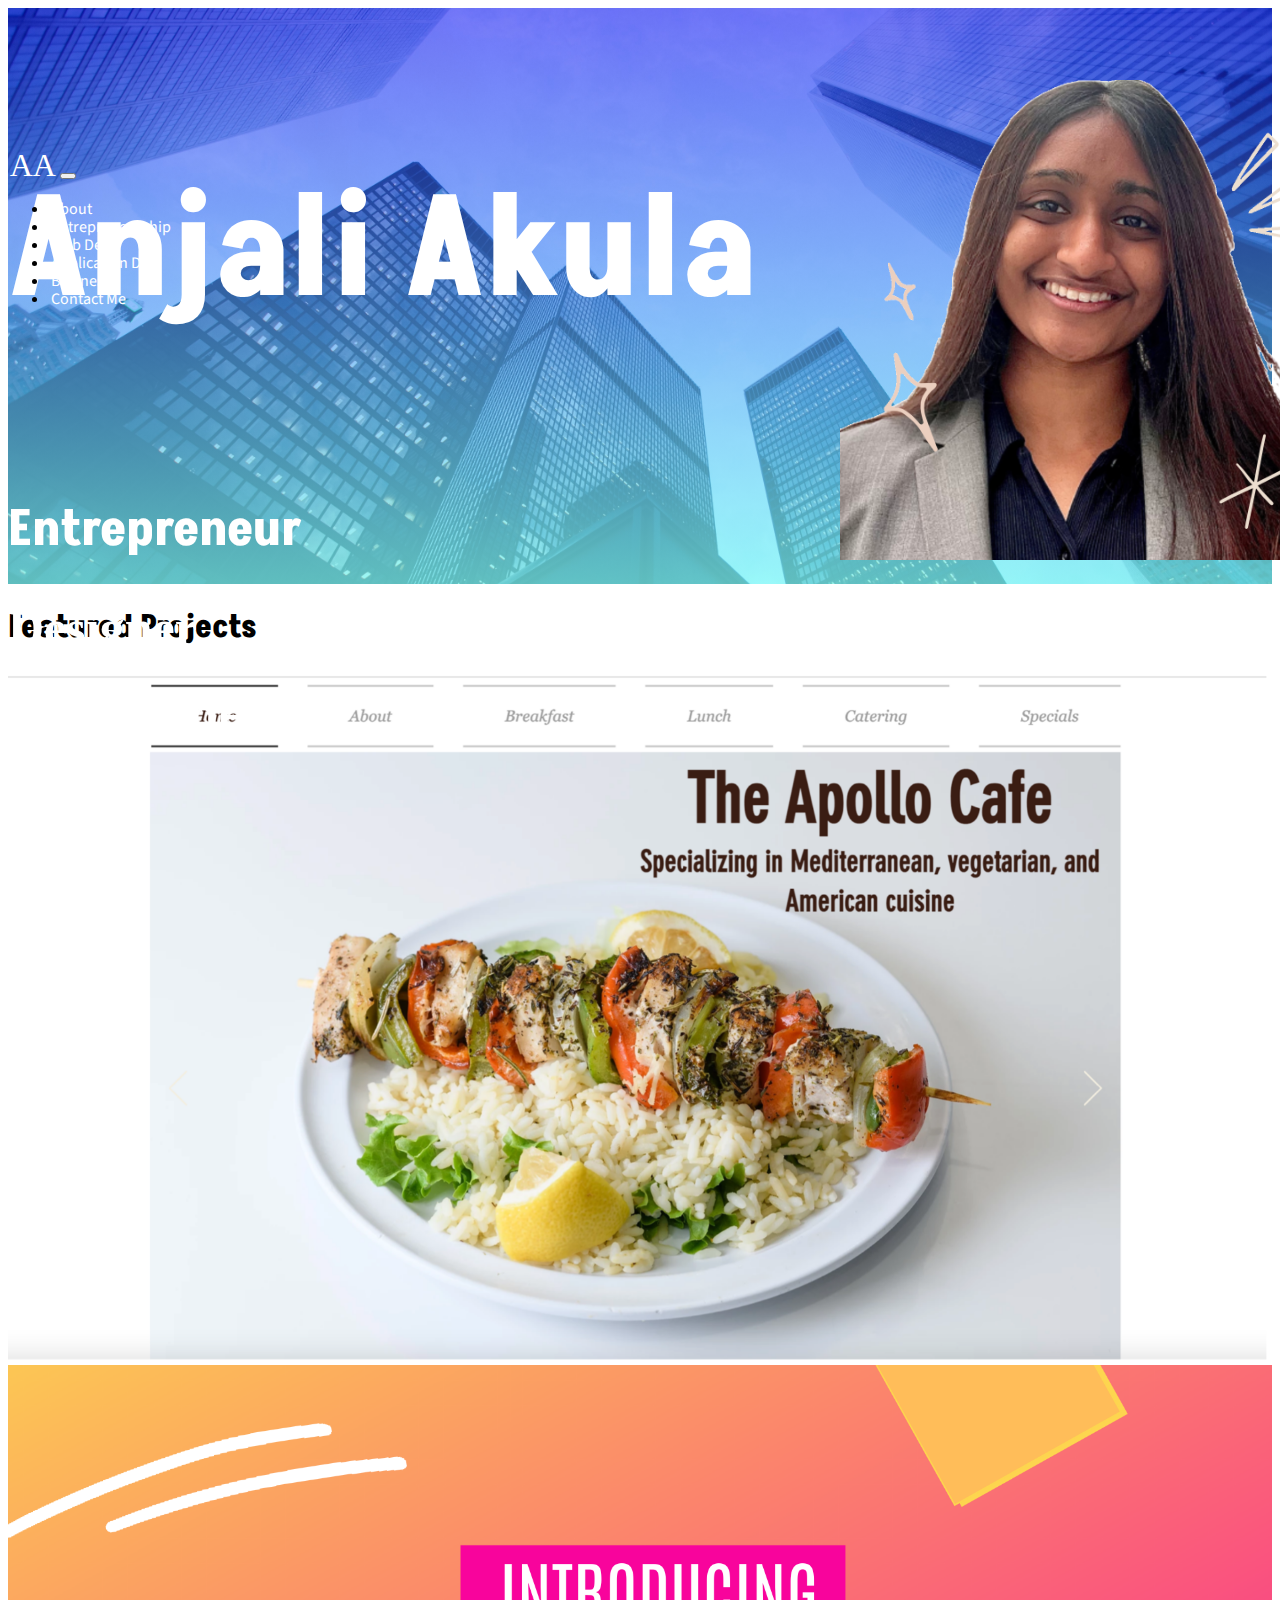
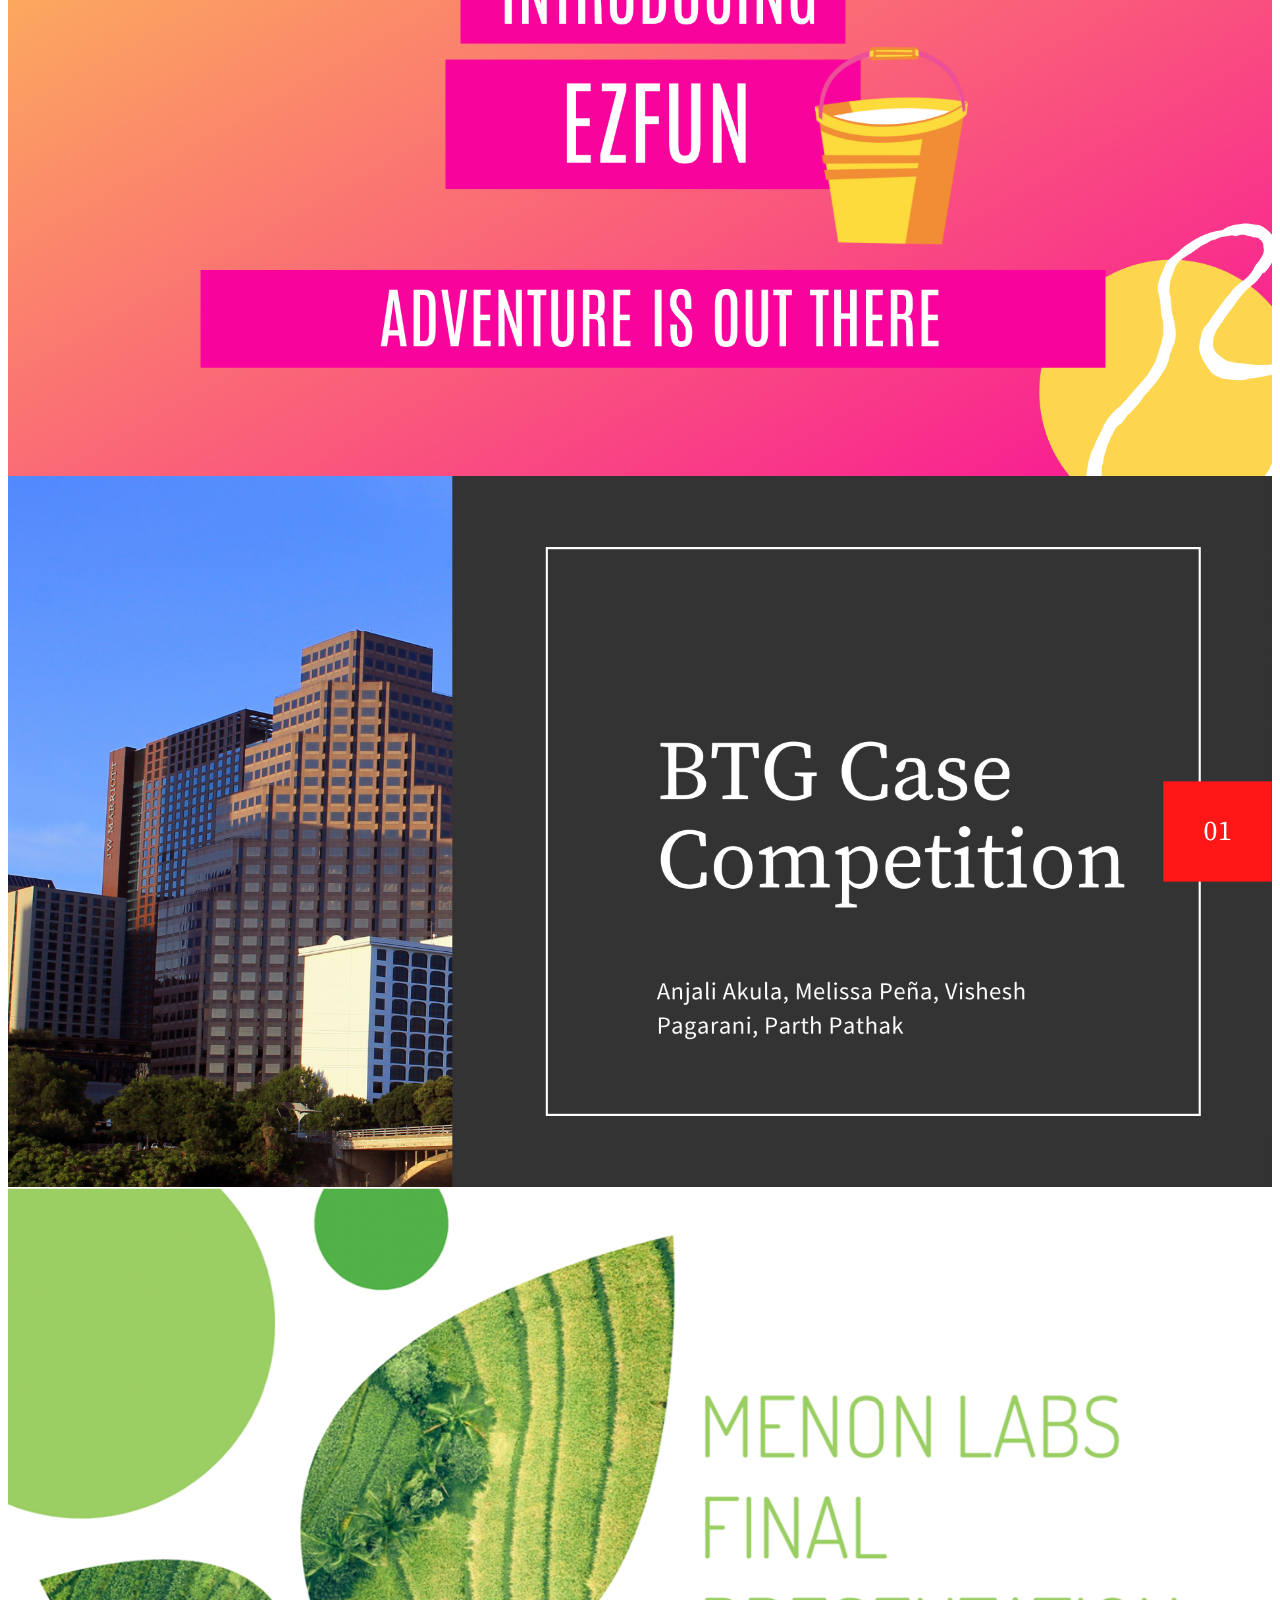
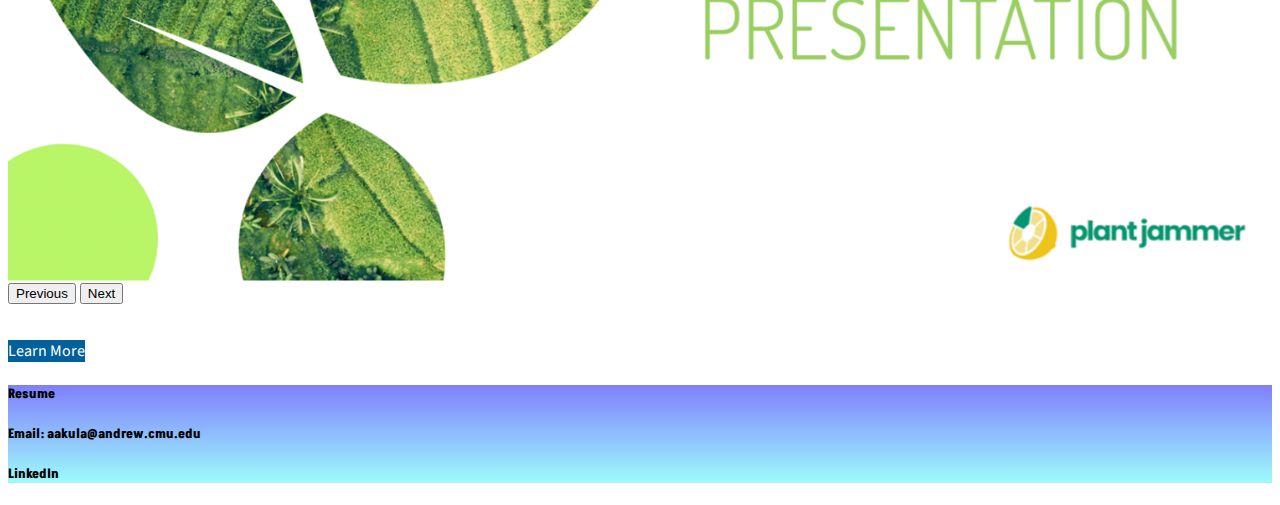
<file: public/index.html>
<!doctype html>
<html lang="en">
  <head>
    <!-- Required meta tags -->
    <meta charset="utf-8">
    <meta name="viewport" content="width=device-width, initial-scale=1">

    <!-- Bootstrap CSS -->
    <link href="https://cdn.jsdelivr.net/npm/bootstrap@5.1.3/dist/css/bootstrap.min.css" rel="stylesheet" integrity="sha384-1BmE4kWBq78iYhFldvKuhfTAU6auU8tT94WrHftjDbrCEXSU1oBoqyl2QvZ6jIW3" crossorigin="anonymous">
    <link rel="stylesheet" type="text/css" href="css/styles.css">
    <link rel="stylesheet" type="text/css" href="css/nav_bar.css">
    <link rel="stylesheet" type="text/css" href="css/jumbotron.css">

    <title>Anjali Akula</title>
  </head>
  <body>

    <div class = "intro_fold">
      <!-- Jumbrotron entrance -->
      <div class="jumbotron p-4" id = "home_page_fold">
        <img src = "images/headshot-nobg-designs.png" id = "intro_img">
        </br> </br> </br>
        <h1 class= "display-4 m-2"> Anjali Akula </h1>
        </br> 
        <div class = "row">
          <div class = "col-md-8">
            <div class = "row">
              <h1 class = "col-md-4 text-center intro_noun" id = "intro_entre"> Entrepreneur </h1>
              <h1 class = "col-md-4 text-center intro_noun" id = "intro_designer"> Designer </h1>
              <h1 class = "col-md-4 text-center intro_noun" id = "intro_dev"> Developer </h1>
            </div>
          </div>
        </div>
        </br>
        <a class = "btn" href = "contact.html"> Contact Me </a>
      </div>

    <!-- navigation bar -->
    <nav class="navbar navbar-expand-md" style = "bottom:36em;">
        <a class="navbar-brand" href="index.html">AA</a>
        <button class="navbar-toggler" type="button" data-toggle="collapse" data-target="#navbarNavAltMarkup" aria-controls="navbarNavAltMarkup" aria-expanded="false" aria-label="Toggle navigation">
          <span class="navbar-toggler-icon"></span>
        </button>
        <div class="collapse navbar-collapse" id="navbarNavAltMarkup">
          <div class="navbar-nav">
            <ul class="navbar-nav">
                <li class="nav-item">
                  <a class="nav-link" href="about.html"> About </a>
                </li>
                <li class="nav-item">
                    <a class="nav-link" href="entrepreneurship.html"> Entrepreneurship </a>
                </li>
                <li class="nav-item">
                    <a class="nav-link" href="web-dev.html">Web Dev</a>
                </li>
                <li class="nav-item">
                    <a class="nav-link" href="app-dev.html">Application Dev</a>
                </li>
                <li class="nav-item">
                    <a class="nav-link" href="business.html">Business</a>
                </li>
                <li class="nav-item">
                    <a class="nav-link" href="contact.html"> Contact Me </a>
                </li>
                </ul>
          </div>
        </div>
      </nav>

      <!-- intro fold -->
    </div>


    <!-- Project Gallery -->
    <div class = "row justify-content-md-center">
      <div class = "col-md-8">
        <h1> Featured Projects </h1>
        <div id="carouselExampleControls" class="carousel slide" data-bs-ride="carousel">
          <div class="carousel-inner">
            <div class="carousel-item active link-container">
              <img src="images/web-dev/apollo-cafe.png" class="d-block w-100 hover-img" alt="Carousel Image 1">
              <div class = "middle">
                <a class = "img-hover-text btn" href = "web-dev.html">
                   View Project </a> 
              </div>
            </div>
            <div class="carousel-item link-container">
              <img src="images/app-dev/443 Final Pitch Video.png" class="d-block w-100 hover-img" alt="Carousel Image 2">
              <div class = "middle">
                <a class = "img-hover-text btn" href = "app-dev.html">
                   View Project </a> 
              </div>
            </div>
            <div class="carousel-item link-container">
              <img src="images/business/BTG Consulting.png" class="d-block w-100 hover-img" alt="Carousel Image 3">
              <div class = "middle">
                <a class = "img-hover-text btn" href = "business.html">
                   View Project </a> 
              </div>
            </div>
            <div class="carousel-item link-container">
              <img src="images/app-dev/menon-labs.png" class="d-block w-100 hover-img" alt="Carousel Image 4">
              <div class = "middle">
                <a class = "img-hover-text btn" href = "app-dev.html">
                   View Project </a> 
              </div>
            </div>
          </div>
          <button class="carousel-control-prev" type="button" data-bs-target="#carouselExampleControls" data-bs-slide="prev">
            <span class="carousel-control-prev-icon" aria-hidden="true"></span>
            <span class="visually-hidden">Previous</span>
          </button>
          <button class="carousel-control-next" type="button" data-bs-target="#carouselExampleControls" data-bs-slide="next">
            <span class="carousel-control-next-icon" aria-hidden="true"></span>
            <span class="visually-hidden">Next</span>
          </button>
        </div>
      </div>
    </div>

    </br> </br>

    <!-- get in touch -->
    <div class = "row justify-content-md-center">
      <a href = "about.html" class = "col-md-2 btn text-center"> Learn More </a>
    </div>

   <!-- footer -->
  <div class = "row p-4" id = "footer">
    <a class = "col-md-4 text-center" href = "resume.pdf"> <h5> Resume </h5> </a>
    <h5 class = "col-md-4 text-center" style = "color: black;">  Email: aakula@andrew.cmu.edu </h5> 
    <a class = "col-md-4 text-center" href = "https://www.linkedin.com/in/anjali-akula/"> <h5> LinkedIn </h5> </a>
  </div>

    <!-- Bootstrap Bundle with Popper -->
    <script src="https://cdn.jsdelivr.net/npm/bootstrap@5.1.3/dist/js/bootstrap.bundle.min.js" integrity="sha384-ka7Sk0Gln4gmtz2MlQnikT1wXgYsOg+OMhuP+IlRH9sENBO0LRn5q+8nbTov4+1p" crossorigin="anonymous"></script>
  </body>
</html>
</file>
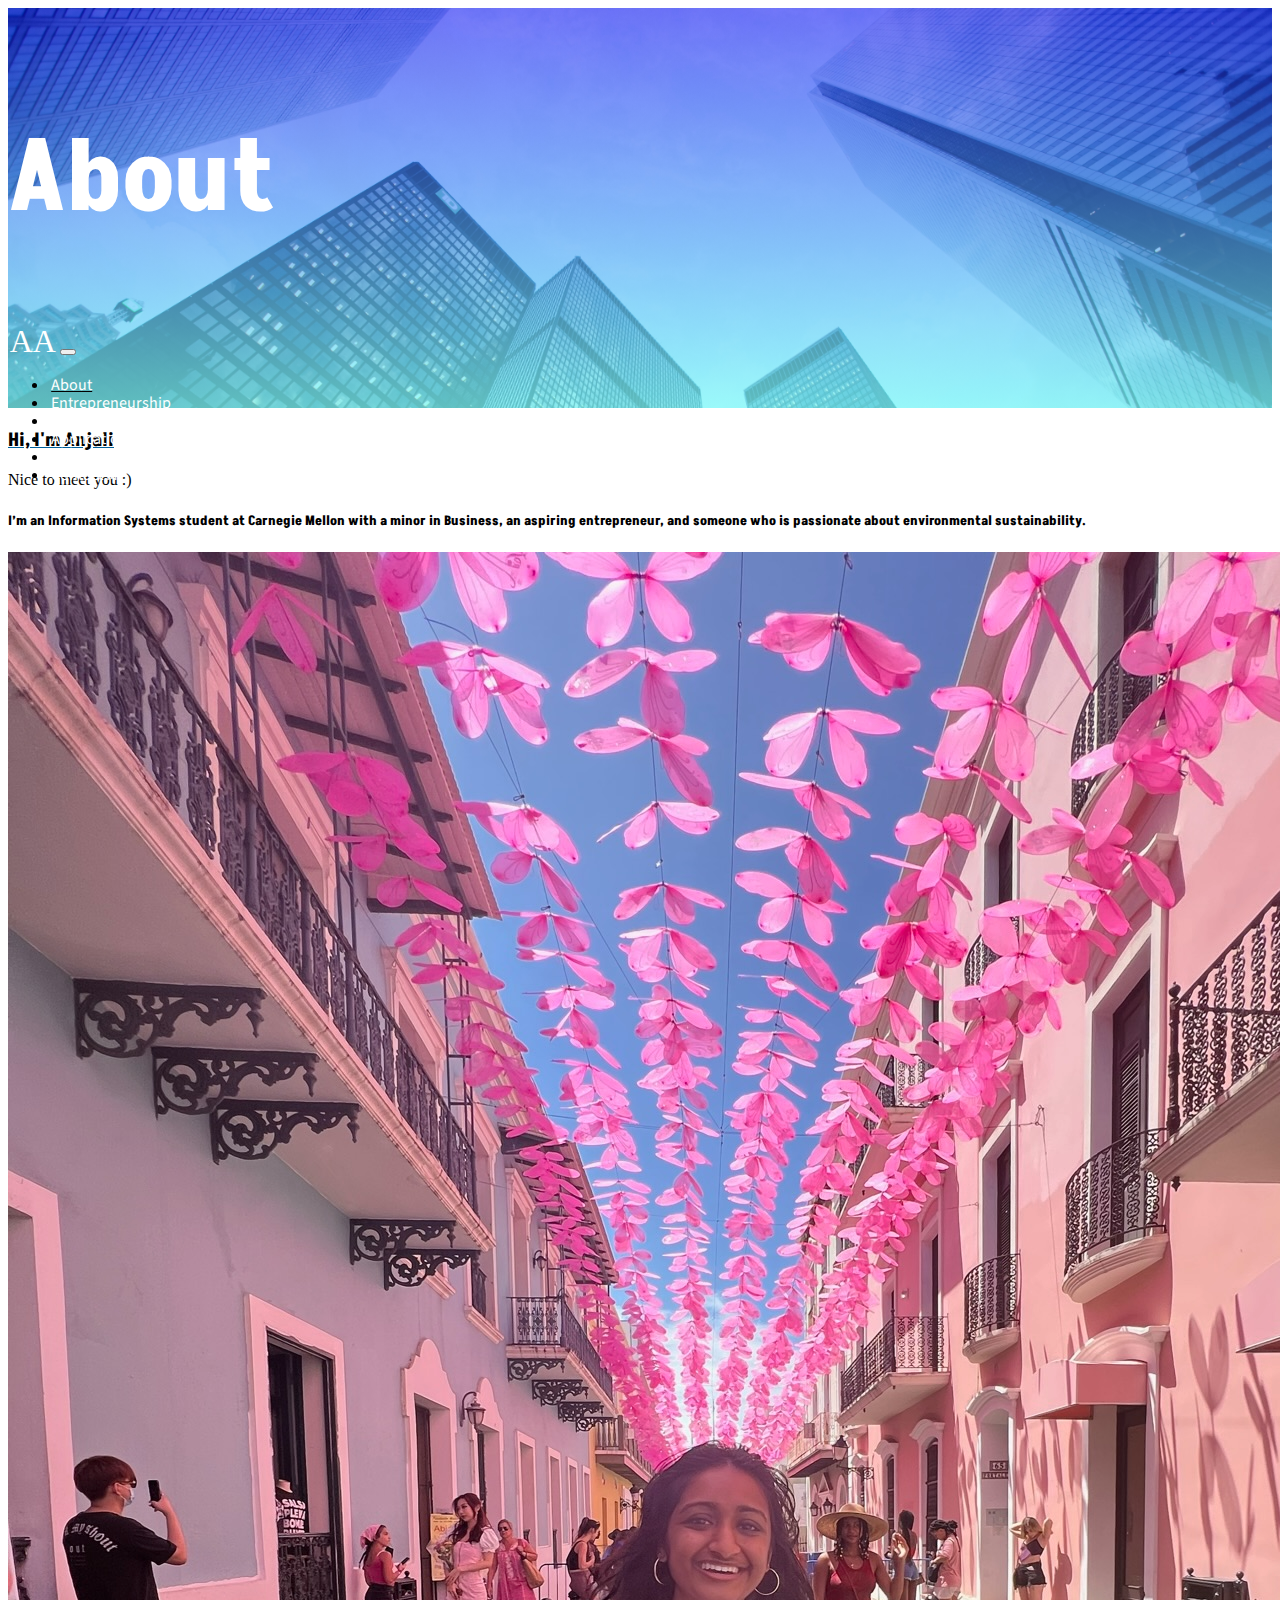
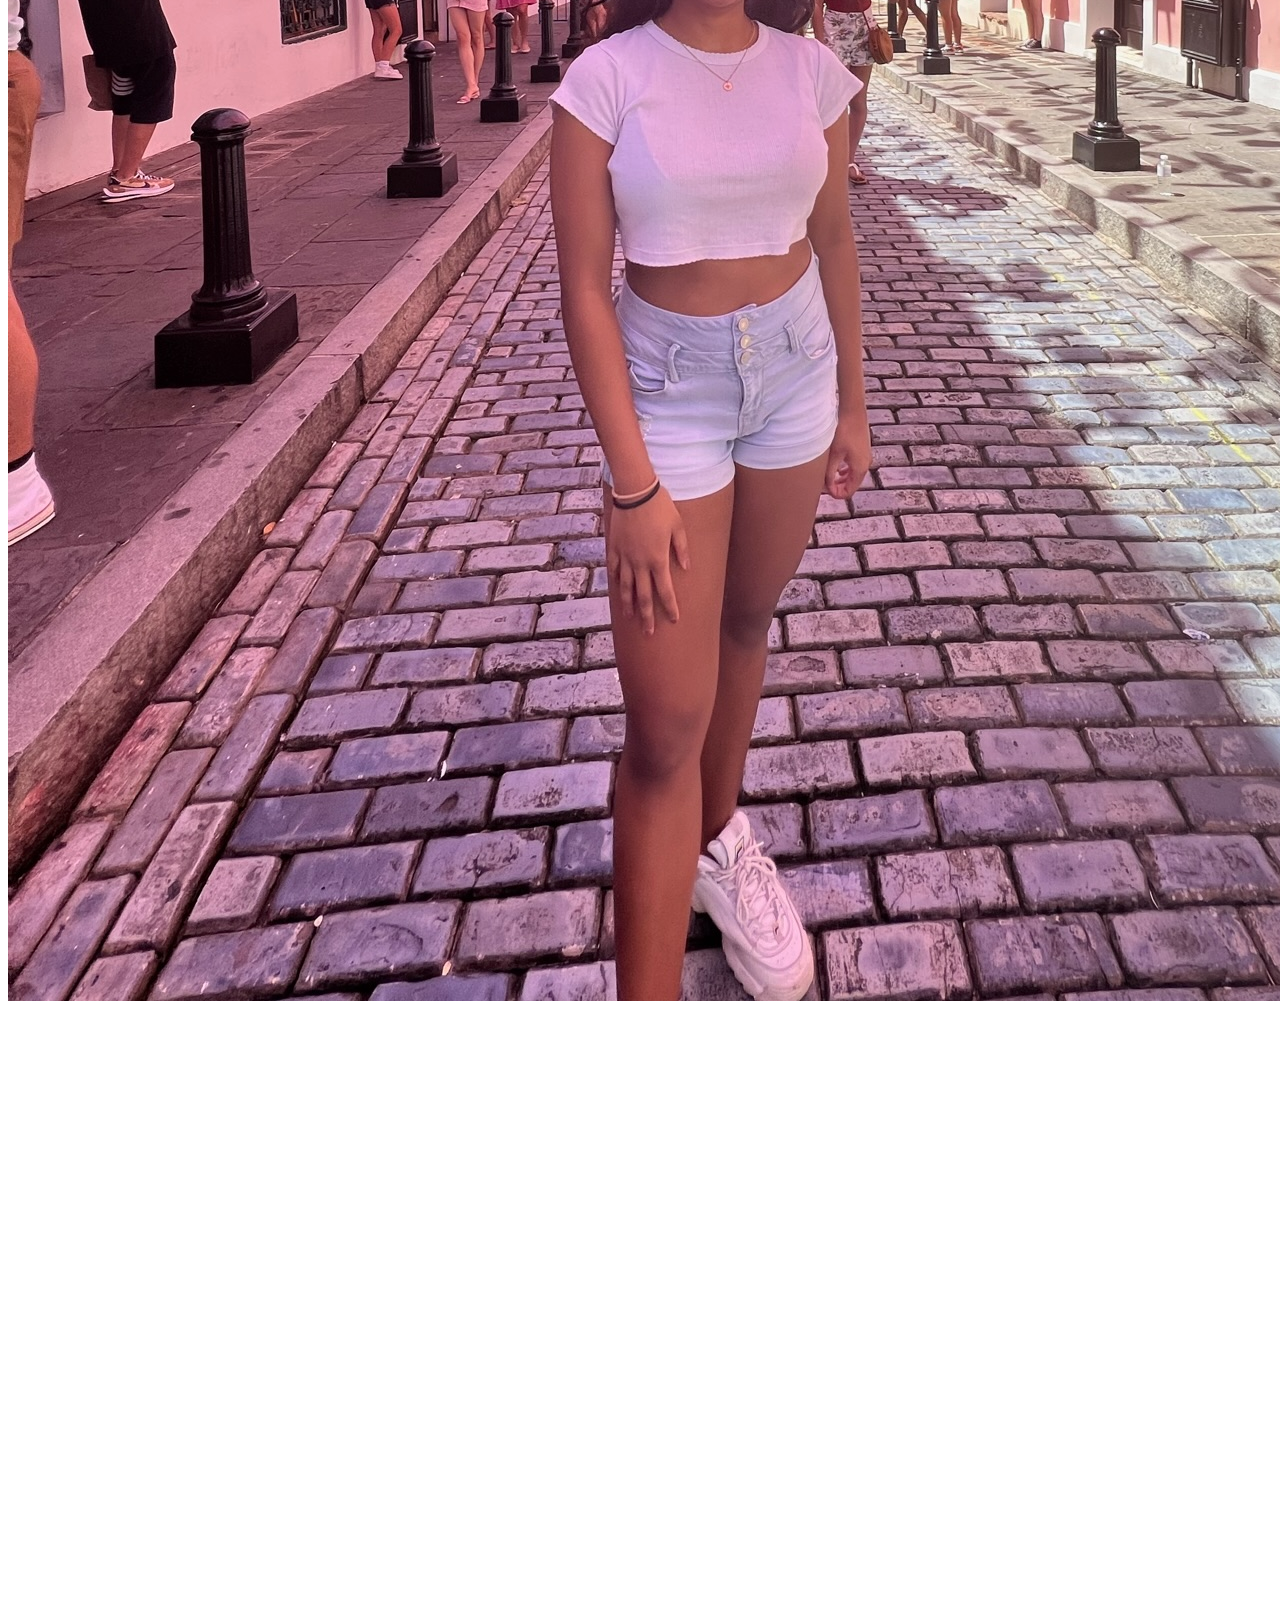
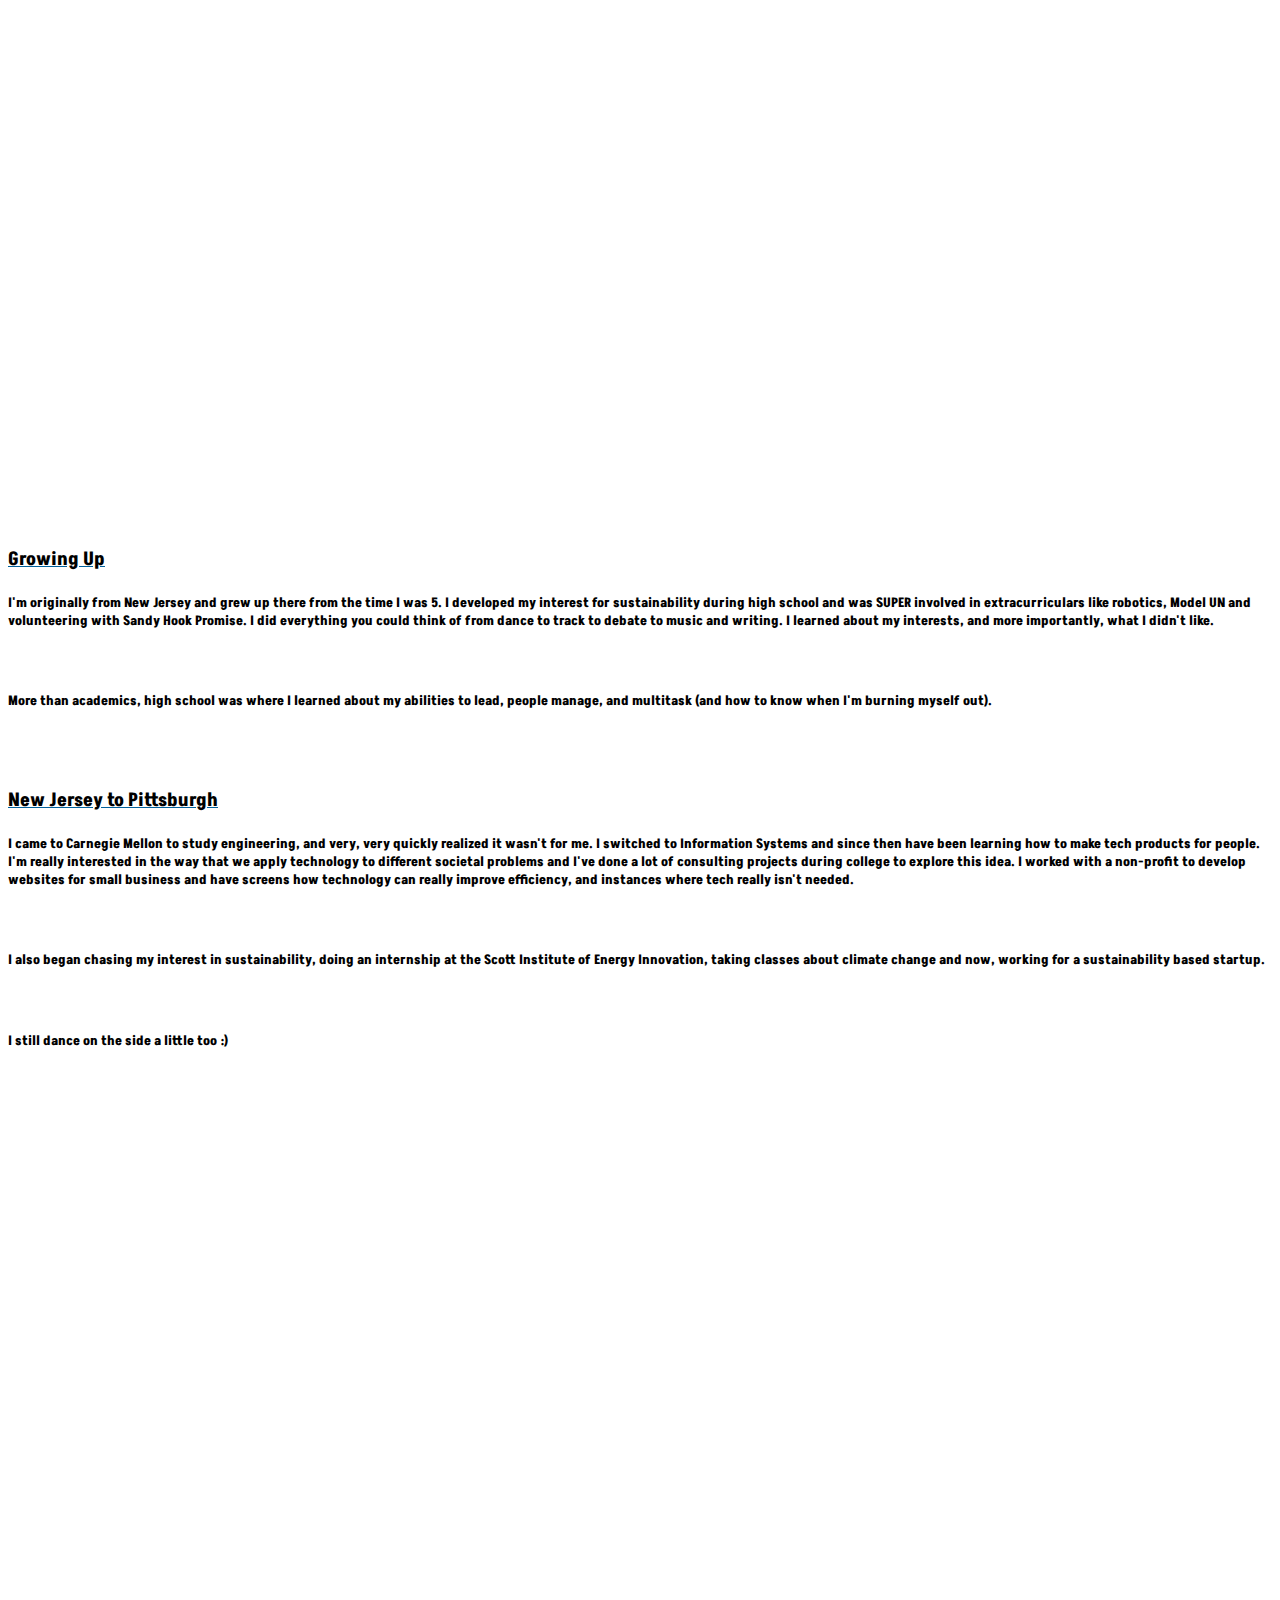
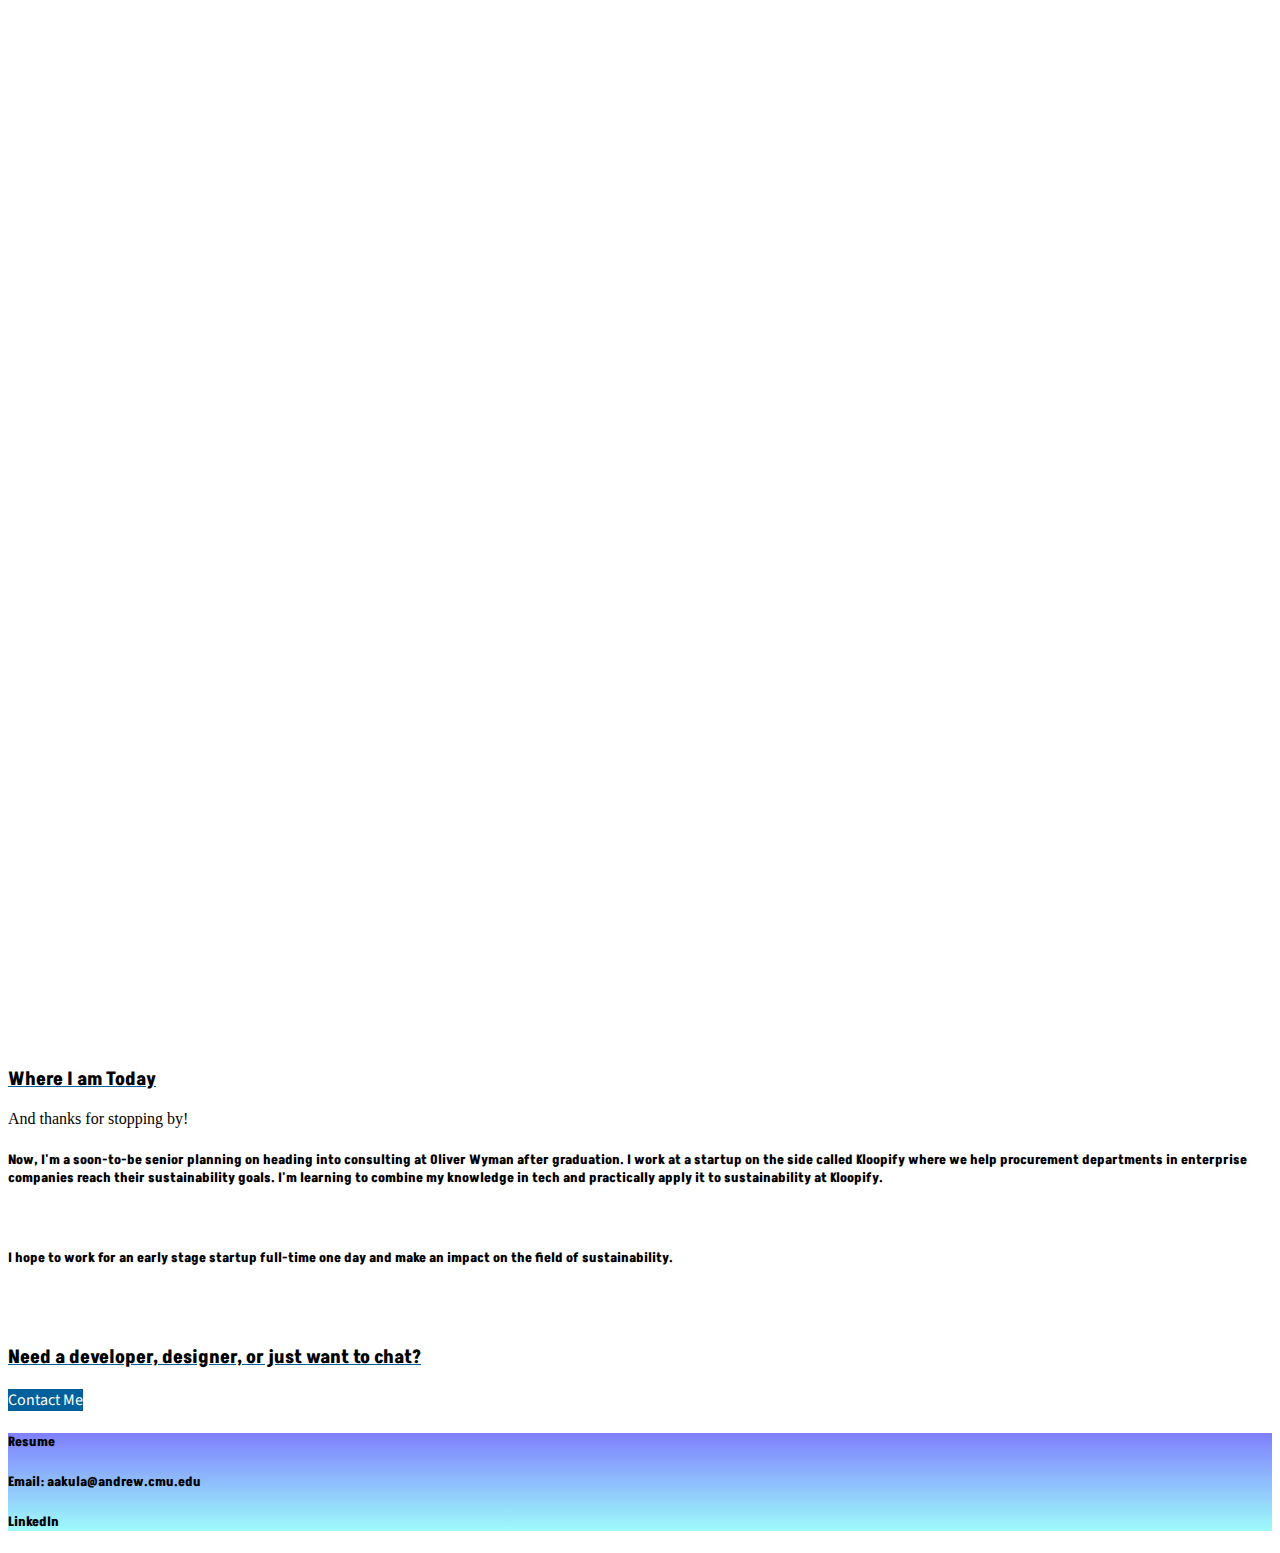
<file: public/about.html>
<!doctype html>
<html lang="en">
  <head>
    <!-- Required meta tags -->
    <meta charset="utf-8">
    <meta name="viewport" content="width=device-width, initial-scale=1">

    <!-- Bootstrap CSS -->
    <link href="https://cdn.jsdelivr.net/npm/bootstrap@5.1.3/dist/css/bootstrap.min.css" rel="stylesheet" integrity="sha384-1BmE4kWBq78iYhFldvKuhfTAU6auU8tT94WrHftjDbrCEXSU1oBoqyl2QvZ6jIW3" crossorigin="anonymous">
    <link rel="stylesheet" type="text/css" href="css/styles.css">
    <link rel="stylesheet" type="text/css" href="css/nav_bar.css">
    <link rel="stylesheet" type="text/css" href="css/jumbotron.css">
    <link rel="stylesheet" type="text/css" href="css/about.css">
    <script src = "float-panel.js"></script>

    <!-- overwriting normal h3 styling -->
    <style>
      h3{
        text-decoration: underline #00609B;
      }
    </style>

    <title>Anjali Akula</title>
  </head>
  <body>
    <div class = "intro_fold">
      <div class="jumbotron p-4" id = "business_page_fold">
      </br> </br> 
        <h1 class = "mt-5" style = "font-size: 100px;" > About </h1>
      </div>

  <!-- navigation bar -->
  <nav class="navbar navbar-expand-md">
      <a class="navbar-brand" href="index.html">AA</a>
      <button class="navbar-toggler" type="button" data-toggle="collapse" data-target="#navbarNavAltMarkup" aria-controls="navbarNavAltMarkup" aria-expanded="false" aria-label="Toggle navigation">
        <span class="navbar-toggler-icon"></span>
      </button>
      <div class="collapse navbar-collapse" id="navbarNavAltMarkup">
        <div class="navbar-nav">
          <ul class="navbar-nav">
              <li class="nav-item active">
                <a class="nav-link" href="about.html"> About </a>
              </li>
              <li class="nav-item">
                  <a class="nav-link" href="entrepreneurship.html"> Entrepreneurship </a>
              </li>
              <li class="nav-item">
                  <a class="nav-link" href="web-dev.html">Web Dev</a>
              </li>
              <li class="nav-item">
                  <a class="nav-link" href="app-dev.html">Application Dev</a>
              </li>
              <li class="nav-item">
                  <a class="nav-link" href="business.html">Business</a>
              </li>
              <li class="nav-item">
                  <a class="nav-link" href="contact.html"> Contact Me </a>
              </li>
              </ul>
        </div>
      </div>
    </nav>

    </div>

    <div class="container-fluid">
      <div class="row featurette">
        <div class="col-md-6">
          <h3 class="featurette-heading"> Hi, I'm Anjali </h3><span class="text-muted fw-bold"> Nice to meet you :)</span>
            <h5> I’m an Information Systems student at Carnegie Mellon with a minor in Business, an aspiring entrepreneur, 
              and someone who is passionate about environmental sustainability. </h5>
        </div>
        <img class="col-md-3 slideanim featurette-image" src = "images/about/Casual Headshot.jpeg">
        <img class="col-md-3 slideanim featurette-image" src = "images/about/headshot.jpg">
      </div>

    </br> </br> 

      <div class="row featurette">
        <img class="col-md-6 slideanim" src = "images/about/nj.png" height = "550em">
        <div class="col-md-6">
          <h3 class="featurette-heading"> Growing Up </h3>
            <h5> I'm originally from New Jersey and grew up there from the time I was 5. I developed my interest 
              for sustainability during high school and was SUPER involved in extracurriculars like robotics, Model UN and volunteering
              with Sandy Hook Promise. I did everything you could think of from dance to track to debate to music and writing. I learned
              about my interests, and more importantly, what I didn't like.
            </h5>
            </br>
            <h5> More than academics, high school was where I learned about my abilities to lead, people manage, and multitask (and
              how to know when I'm burning myself out).</h5>
        </div>
      </div>

    </br> </br> 

      <div class="row featurette">
        <div class="col-md-6">
          <h3 class="featurette-heading"> New Jersey to Pittsburgh </h3>
            <h5> I came to Carnegie Mellon to study engineering, and very, <strong> very </strong> quickly realized it wasn't 
            for me. I switched to Information Systems and since then have been learning how to make tech products for people. I'm really
            interested in the way that we apply technology to different societal problems and I've done a lot of consulting projects
            during college to explore this idea. I worked with a non-profit to develop websites for small business and have screens
            how technology can really improve efficiency, and instances where tech really isn't needed. </h5>
            </br>
            <h5> I also began chasing my interest in sustainability, doing an internship at the Scott Institute of Energy Innovation,
              taking classes about climate change and now, working for a sustainability based startup.
            </h5>
            </br>
            <h5> I still dance on the side a little too :)</h5>
        </div>
        <img class="col-md-6 slideanim" src = "images/about/nj-to-pgh.png" height = "550em">
      </div>

    </br> </br> 

    <div class="row featurette">
      <img class="col-md-3 slideanim" src = "images/about/Casual Headshot.jpeg">
      <img class="col-md-3 slideanim" src = "images/about/headshot.jpg">
      <div class="col-md-6">
        <h3 class="featurette-heading"> Where I am Today </h3> <span class="text-muted fw-bold"> And thanks for stopping by! </span>
          <h5> Now, I'm a soon-to-be senior planning on heading into consulting at Oliver Wyman after graduation. I work at a startup
            on the side called Kloopify where we help procurement departments in enterprise companies reach their sustainability goals.
            I'm learning to combine my knowledge in tech and practically apply it to sustainability at Kloopify. </h5>
          </br>
          <h5> I hope to work for an early stage startup full-time one day and make an impact on the field of sustainability. </h5>
      </div>
    </div>

  </br> </br> 

  <!-- get in touch -->
  <h3 class = "text-center"> Need a developer, designer, or just want to chat? </h3>
  <div class = "row justify-content-md-center">
    <a href = "contact.html" class = "col-md-2 btn text-center"> Contact Me </a>
  </div>

 
    <!-- footer -->
  <div class = "row p-4" id = "footer">
    <a class = "col-md-4 text-center" href = "resume.pdf"> <h5> Resume </h5> </a>
    <h5 class = "col-md-4 text-center" style = "color: black;">  Email: aakula@andrew.cmu.edu </h5> 
    <a class = "col-md-4 text-center" href = "https://www.linkedin.com/in/anjali-akula/"> <h5> LinkedIn </h5> </a>
  </div>

    <!-- Bootstrap Bundle with Popper -->
    <script src="https://cdn.jsdelivr.net/npm/bootstrap@5.1.3/dist/js/bootstrap.bundle.min.js" integrity="sha384-ka7Sk0Gln4gmtz2MlQnikT1wXgYsOg+OMhuP+IlRH9sENBO0LRn5q+8nbTov4+1p" crossorigin="anonymous"></script>
  </body>
</html>
</file>
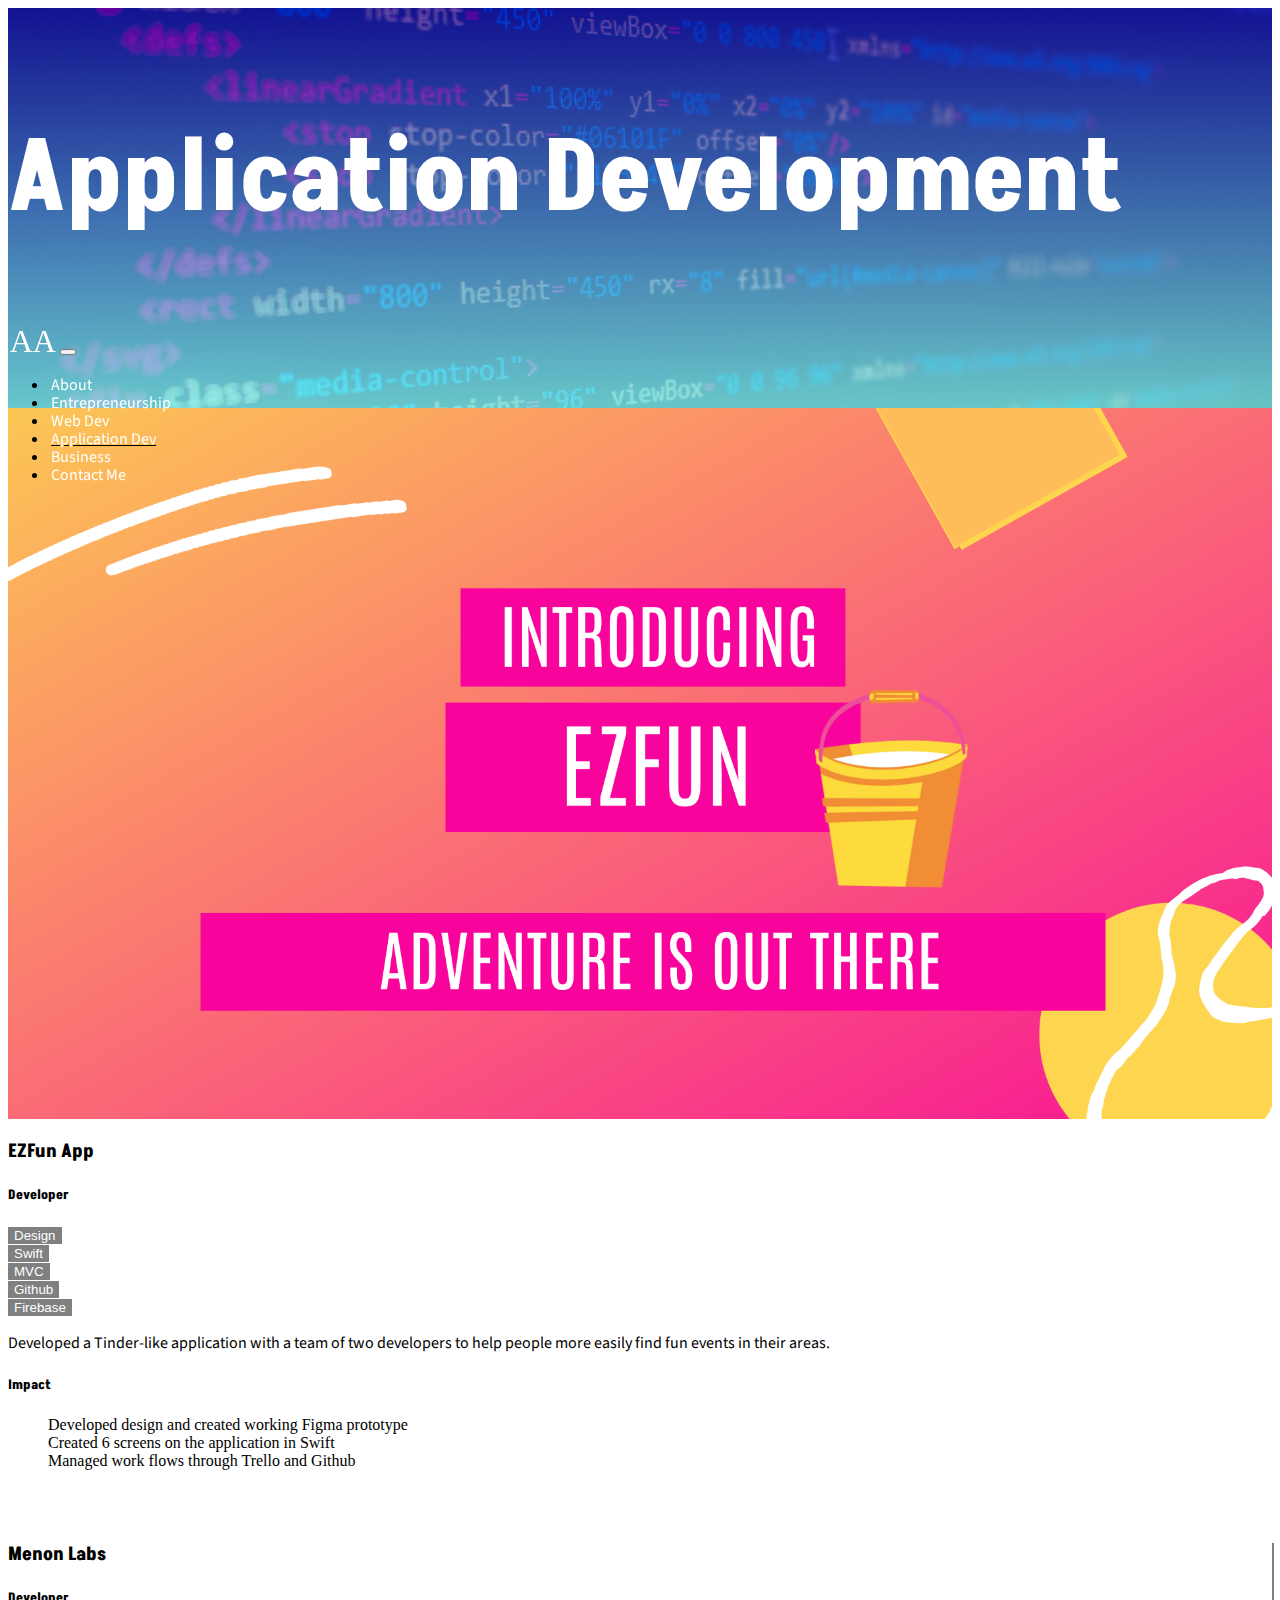
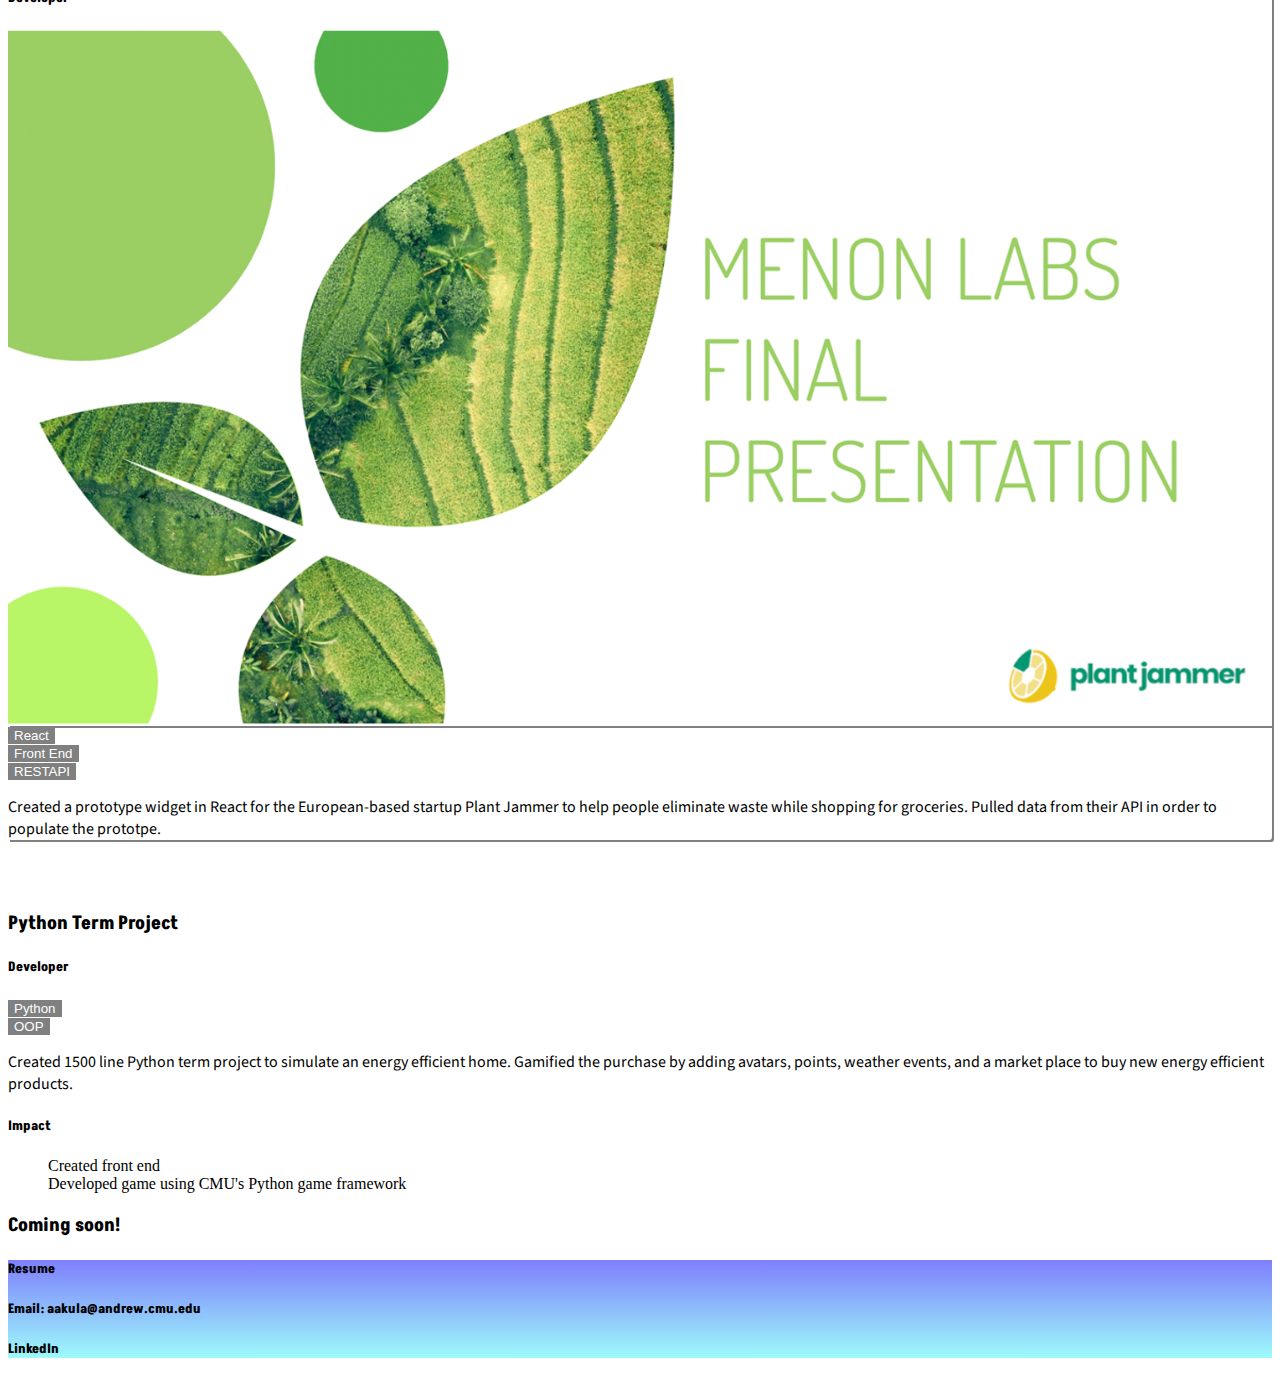
<file: public/app-dev.html>
<!doctype html>
<html lang="en">
  <head>
    <!-- Required meta tags -->
    <meta charset="utf-8">
    <meta name="viewport" content="width=device-width, initial-scale=1">

    <!-- Bootstrap CSS -->
    <link href="https://cdn.jsdelivr.net/npm/bootstrap@5.1.3/dist/css/bootstrap.min.css" rel="stylesheet" integrity="sha384-1BmE4kWBq78iYhFldvKuhfTAU6auU8tT94WrHftjDbrCEXSU1oBoqyl2QvZ6jIW3" crossorigin="anonymous">
    <link rel="stylesheet" type="text/css" href="css/styles.css">
    <link rel="stylesheet" type="text/css" href="css/nav_bar.css">
    <link rel="stylesheet" type="text/css" href="css/jumbotron.css">

    <title> Anjali Akula </title>
  </head>
  <body>
    <div class = "intro_fold">
      <div class="jumbotron p-4" id = "app_page_fold">
        </br> </br>
        <h1 class = "mt-5" style = "font-size: 100px;" > Application Development </h1>
      </div>

    <!-- navigation bar -->
    <nav class="navbar navbar-expand-md">
        <a class="navbar-brand" href="index.html">AA</a>
        <button class="navbar-toggler" type="button" data-toggle="collapse" data-target="#navbarNavAltMarkup" aria-controls="navbarNavAltMarkup" aria-expanded="false" aria-label="Toggle navigation">
          <span class="navbar-toggler-icon"></span>
        </button>
        <div class="collapse navbar-collapse" id="navbarNavAltMarkup">
          <div class="navbar-nav">
            <ul class="navbar-nav">
                <li class="nav-item">
                  <a class="nav-link" href="about.html"> About </a>
                </li>
                <li class="nav-item">
                    <a class="nav-link" href="entrepreneurship.html"> Entrepreneurship </a>
                </li>
                <li class="nav-item">
                    <a class="nav-link" href="web-dev.html">Web Dev</a>
                </li>
                <li class="nav-item active">
                    <a class="nav-link" href="skill-btn.html">Application Dev</a>
                </li>
                <li class="nav-item">
                    <a class="nav-link" href="business.html">Business</a>
                </li>
                <li class="nav-item">
                    <a class="nav-link" href="contact.html"> Contact Me </a>
                </li>
                </ul>
          </div>
        </div>
      </nav>

      <!-- intro fold -->
    </div>

    <div class = "row m-4">
      <div class = "col-md-1"></div>
      <div class = "col-md-4 link-container">
        <img class = "hover-img" src = "images/app-dev/443 Final Pitch Video.png">
        <div class = "middle">
          <a class = "img-hover-text btn" href = "https://www.canva.com/design/DAExz6shocY/u0p_WaLNtVLvTBUtg-bUPw/watch?utm_content=DAExz6shocY&utm_campaign=designshare&utm_medium=link2&utm_source=sharebutton">
             Watch our pitch video! </a> 
        </div>
      </div>
      <div class = "col-md-6 text-end">
        <h3> EZFun App </h3>
        <h5> Developer </h5>
        <div class = "row justify-content-md-center m-2">
          <div class = "col-md-2"> <button type="button" class="btn" id = "skill-btn"> Design </button> </div>
          <div class = "col-md-2"> <button type="button" class="btn" id = "skill-btn"> Swift </button> </div>
          <div class = "col-md-2"> <button type="button" class="btn" id = "skill-btn"> MVC </button> </div>
          <div class = "col-md-2"> <button type="button" class="btn" id = "skill-btn"> Github </button> </div>
          <div class = "col-md-2"> <button type="button" class="btn" id = "skill-btn"> Firebase </button> </div>
        </div>
        <p> Developed a Tinder-like application with a team of two developers to help people more easily find fun events in their areas.
        </p>
        <h5> Impact </h5>
        <ul style = "list-style: none;">
          <li> Developed design and created working Figma prototype </li>
          <li> Created 6 screens on the application in Swift </li>
          <li> Managed work flows through Trello and Github </li>
        </ul>
      </div>
      <div class = "col-md-1"></div>
    </div>

  </br> </br> 

    <div class = "row text-center justify-content-md-center">
      <div class="col-md-10 card" id = "card-effects" style = "border-color: rgba(125, 250, 250, 0.45);;">
        <h3 class = "card-title mt-2"> Menon Labs </h3>
        <h5 class = "card-subtitle text-muted"> Developer </h5>
        <div class = "row video">
          <div class = "col-md-3"></div>
          <div class = "col-md-6 p-4 link-container">
            <img src="images/app-dev/menon-labs.png" class="hover-img" alt="Menon Labs Final Presentation" 
              style = "box-shadow: 2px 2px grey;">
            <div class = "middle">
              <a class = "img-hover-text btn" href = "https://youtu.be/6jQ3GGRSVpk">
                Watch our pitch video! </a> 
            </div>
          </div>
          <div class = "col-md-3"></div>
        </div>
        <!-- Skills Gained -->
        <div class = "row justify-content-md-center mt-2">
          <div class = "col-md-4"> <button type="button" class="btn" id = "skill-btn"> React </button> </div>
          <div class = "col-md-4"> <button type="button" class="btn" id = "skill-btn"> Front End </button> </div>
          <div class = "col-md-4"> <button type="button" class="btn" id = "skill-btn"> RESTAPI </button> </div>
        </div>
        <div class="card-body">
          <p class="card-text text-center">
            Created a prototype widget in React for the European-based startup Plant Jammer to help people eliminate waste while 
            shopping for groceries. Pulled data from their API in order to populate the prototpe.
          </p>
        </div>
      </div>
    </div>

  </br> </br> 

    <div class = "row">
      <div class = "col-md-1"></div>
      <div class = "col-md-6 m-4">
        <h3> Python Term Project </h3>
        <h5> Developer </h5>
        <div class = "row m-2">
          <div class = "col-md-2"> <button type="button" class="btn" id = "skill-btn"> Python </button> </div>
          <div class = "col-md-2"> <button type="button" class="btn" id = "skill-btn"> OOP </button> </div>
        </div>
        <p class = "text-right"> Created 1500 line Python term project to simulate an energy efficient home. Gamified the purchase
          by adding avatars, points, weather events, and a market place to buy new energy efficient products. </p>
        <h5> Impact </h5>
        <ul style = "list-style: none;">
          <li> Created front end </li>
          <li> Developed game using CMU's Python game framework </li>
        </ul>
      </div>
      <div class = "col-md-4 text-center ">
        <h3> Coming soon! </h3>
      </div>
    </div>


    <!-- footer -->
  <div class = "row p-4" id = "footer">
    <a class = "col-md-4 text-center" href = "resume.pdf"> <h5> Resume </h5> </a>
    <h5 class = "col-md-4 text-center" style = "color: black;">  Email: aakula@andrew.cmu.edu </h5> 
    <a class = "col-md-4 text-center" href = "https://www.linkedin.com/in/anjali-akula/"> <h5> LinkedIn </h5> </a>
  </div>

    <!-- Bootstrap Bundle with Popper -->
    <script src="https://cdn.jsdelivr.net/npm/bootstrap@5.1.3/dist/js/bootstrap.bundle.min.js" integrity="sha384-ka7Sk0Gln4gmtz2MlQnikT1wXgYsOg+OMhuP+IlRH9sENBO0LRn5q+8nbTov4+1p" crossorigin="anonymous"></script>
  </body>
</html>
</file>
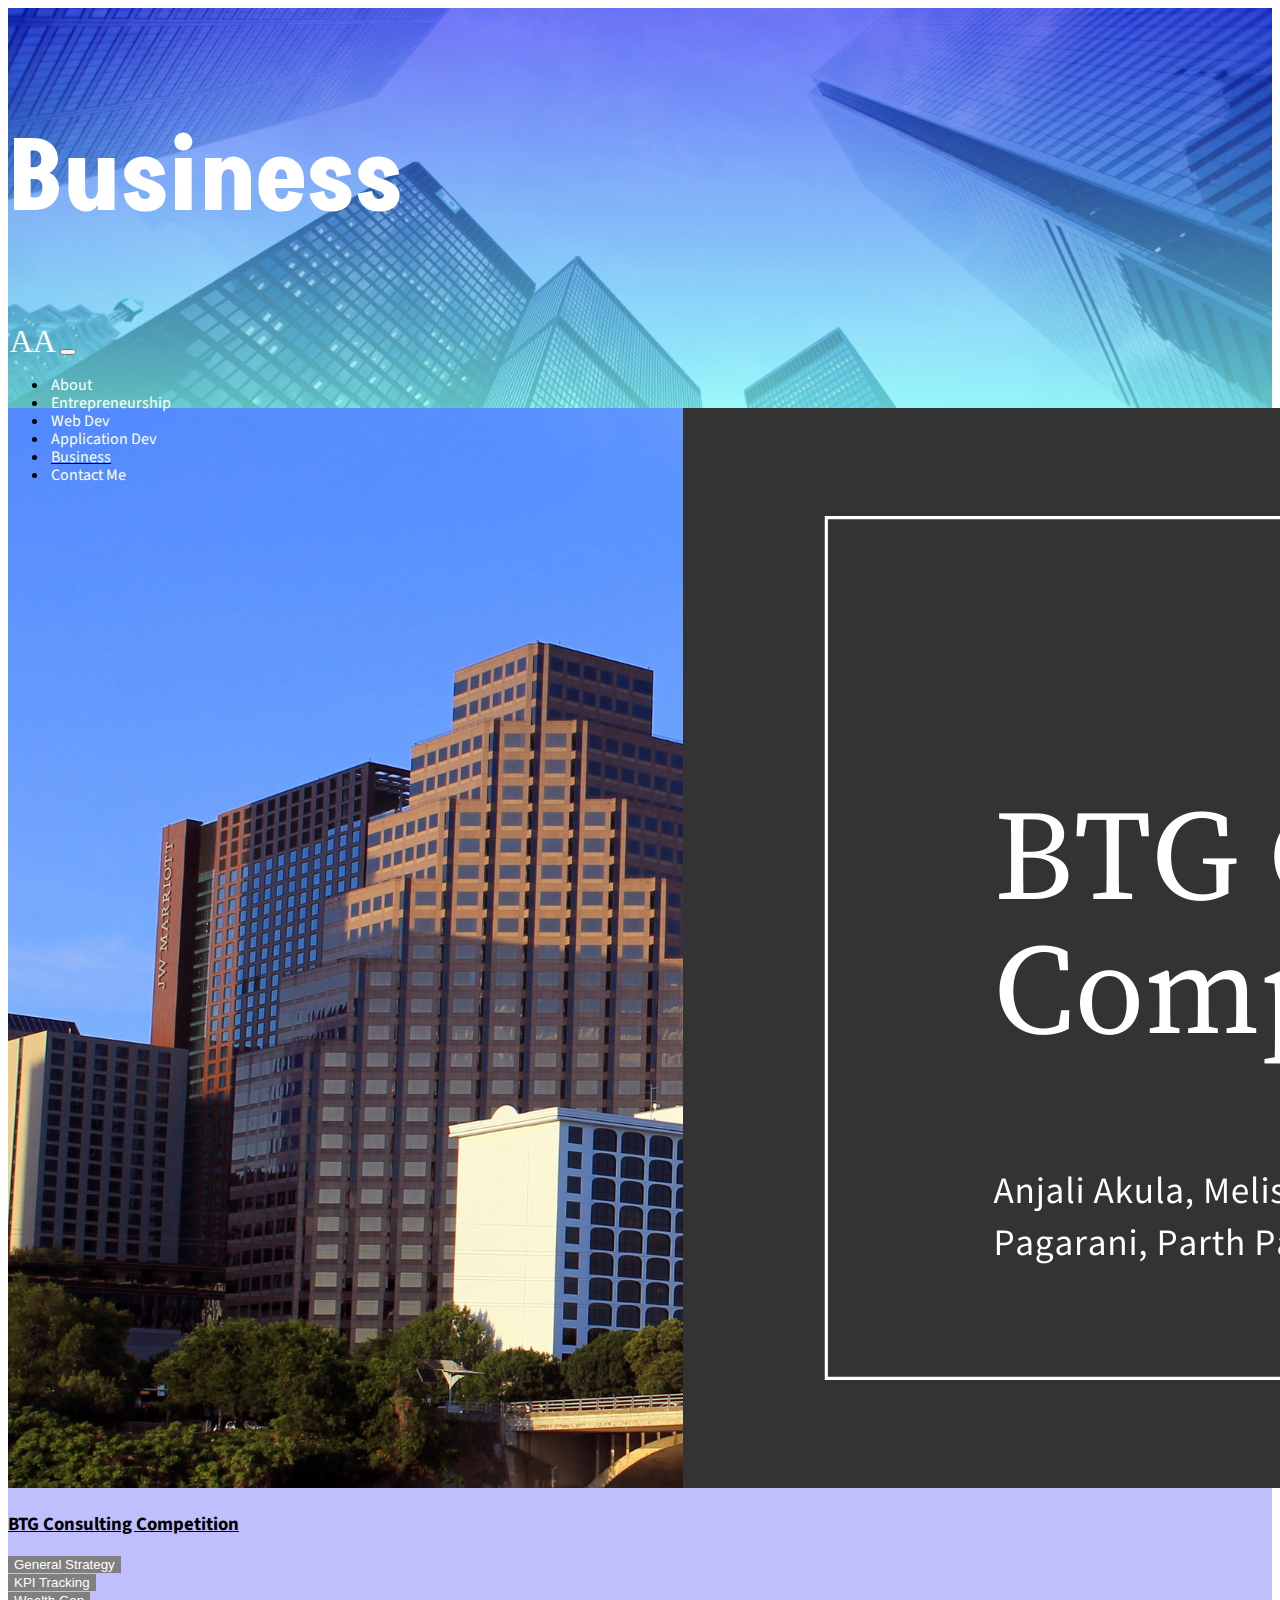
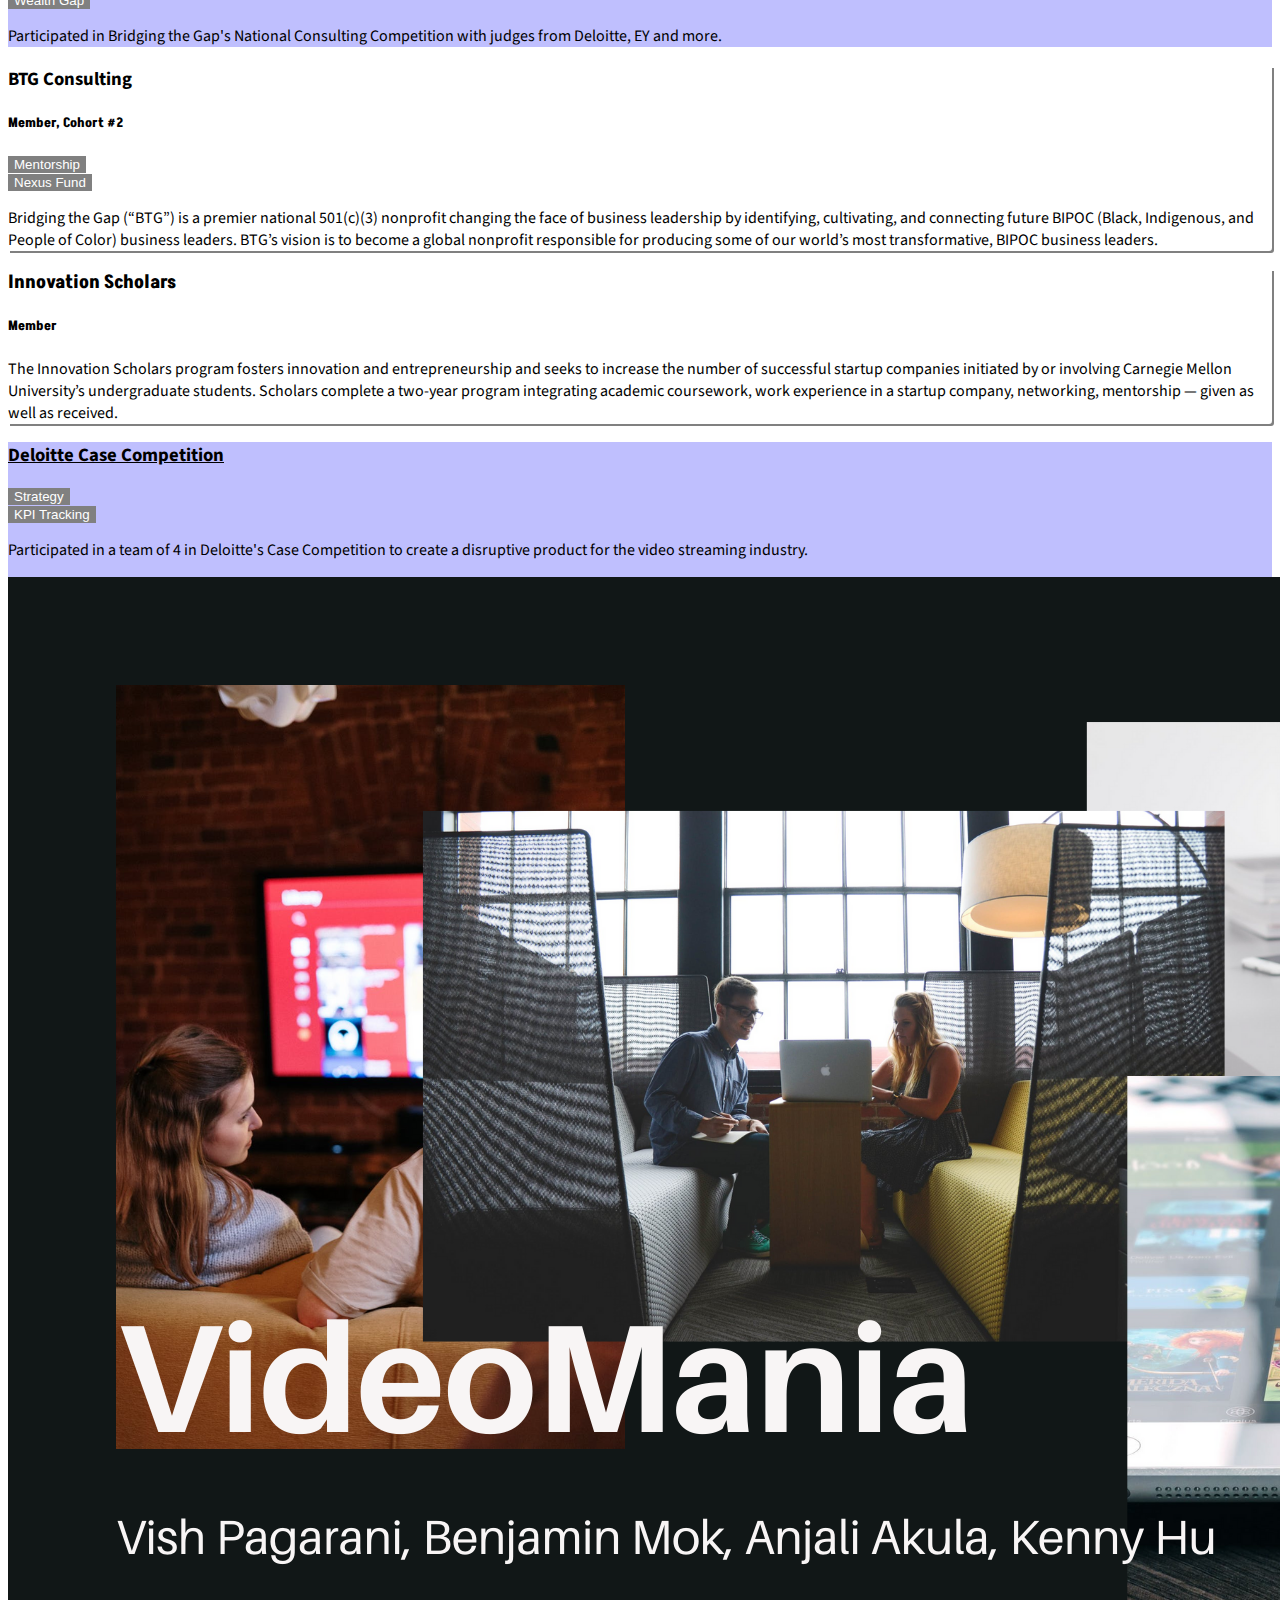
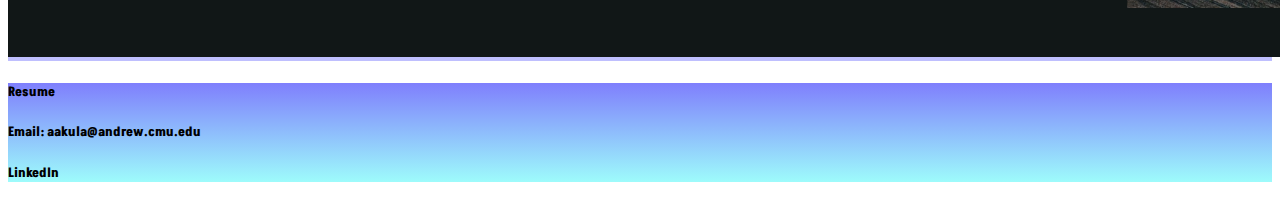
<file: public/business.html>
<!doctype html>
<html lang="en">
  <head>
    <!-- Required meta tags -->
    <meta charset="utf-8">
    <meta name="viewport" content="width=device-width, initial-scale=1">

    <!-- Bootstrap CSS -->
    <link href="https://cdn.jsdelivr.net/npm/bootstrap@5.1.3/dist/css/bootstrap.min.css" rel="stylesheet" integrity="sha384-1BmE4kWBq78iYhFldvKuhfTAU6auU8tT94WrHftjDbrCEXSU1oBoqyl2QvZ6jIW3" crossorigin="anonymous">
    <link rel="stylesheet" type="text/css" href="css/styles.css">
    <link rel="stylesheet" type="text/css" href="css/nav_bar.css">
    <link rel="stylesheet" type="text/css" href="css/jumbotron.css">

    <title> Anjali Akula </title>
  </head>
  <body>
    <div class = "intro_fold">
      <div class="jumbotron p-4" id = "business_page_fold">
      </br> </br>
        <h1 class = "mt-5" style = "font-size: 100px;" > Business </h1>
      </div>

    <!-- navigation bar -->
    <nav class="navbar navbar-expand-md">
        <a class="navbar-brand" href="index.html">AA</a>
        <button class="navbar-toggler" type="button" data-toggle="collapse" data-target="#navbarNavAltMarkup" aria-controls="navbarNavAltMarkup" aria-expanded="false" aria-label="Toggle navigation">
          <span class="navbar-toggler-icon"></span>
        </button>
        <div class="collapse navbar-collapse" id="navbarNavAltMarkup">
          <div class="navbar-nav">
            <ul class="navbar-nav">
                <li class="nav-item">
                  <a class="nav-link" href="about.html"> About </a>
                </li>
                <li class="nav-item">
                    <a class="nav-link" href="entrepreneurship.html"> Entrepreneurship </a>
                </li>
                <li class="nav-item">
                    <a class="nav-link" href="web-dev.html">Web Dev</a>
                </li>
                <li class="nav-item">
                    <a class="nav-link" href="app-dev.html">Application Dev</a>
                </li>
                <li class="nav-item active">
                    <a class="nav-link" href="business.html">Business</a>
                </li>
                <li class="nav-item">
                    <a class="nav-link" href="contact.html"> Contact Me </a>
                </li>
                </ul>
          </div>
        </div>
      </nav>
      <!-- intro fold -->
    </div>

      <div class = "row">
        <div class = "col-md-1"></div>
        <div class="col-md-10 card" id = "color-1">
          <div class="card m-3">
            <div class="row g-0">
              <div class="col-md-4">
                <img src="images/business/BTG Consulting.png" class="img-fluid rounded-start" alt="BTG Case Competiton">
              </div>
              <div class="col-md-8">
                <div class="card-body">
                  <h3 class="card-title" style = "text-decoration: underline;">  <a href = "https://www.canva.com/design/DAEcmEuYqD4/wl-sHVgiY2Xsw5fYMvUG4Q/view?utm_content=DAEcmEuYqD4&utm_campaign=designshare&utm_medium=link2&utm_source=sharebutton">
                    BTG Consulting Competition </a></h3>
                  <div class = "row justify-content-md-center m-4">
                    <div class = "col-md-3"> <button type="button" class="btn" id = "skill-btn"> General Strategy </button> </div>
                    <div class = "col-md-3"> <button type="button" class="btn" id = "skill-btn"> KPI Tracking </button> </div>
                    <div class = "col-md-3"> <button type="button" class="btn" id = "skill-btn"> Wealth Gap </button> </div>
                  </div>
                  <p class="card-text">
                    Participated in Bridging the Gap's National Consulting Competition with judges from Deloitte, EY and more.
                  </p>
                </div>
              </div>
            </div>
          </div>
        </div>
        <div class = "col-md-1"></div>
      </div>

      <div class = "row m-4">
        <div class = "col-md-1"></div>
        <div class="col-md-4 card p-2" id = "card-effects" style = "border-color: rgba(125, 250, 250, 0.45);">
          <h3 class = "card-title"> <a href = "https://www.canva.com/design/DAEcmEuYqD4/wl-sHVgiY2Xsw5fYMvUG4Q/view?utm_content=DAEcmEuYqD4&utm_campaign=designshare&utm_medium=link2&utm_source=sharebutton">
            BTG Consulting </a></h3>
          <h5 class = "card-subtitle text-muted"> Member, Cohort #2 </h5>
          <!-- Skills Gained -->
          <div class = "row justify-content-md-center">
            <div class = "col-md-4"> <button type="button" class="btn" id = "skill-btn"> Mentorship </button> </div>
            <div class = "col-md-4"> <button type="button" class="btn" id = "skill-btn"> Nexus Fund </button> </div>
          </div>
          <div class="card-body">
            <p class="card-text text-center">
              Bridging the Gap (“BTG”) is a premier national 501(c)(3) nonprofit changing the face of business leadership by 
              identifying, cultivating, and connecting future BIPOC (Black, Indigenous, and People of Color) business leaders.
              BTG’s vision is to become a global nonprofit responsible for producing some of our world’s most transformative, 
              BIPOC business leaders.</p>
          </div>
        </div>
        <div class = "col-md-1"></div>

        <div class = "col-md-1"></div>
        <div class="col-md-4 card p-2" id = "card-effects" style = "border-color: rgba(125, 250, 250, 0.45);">
          <h3 class = "card-title"> Innovation Scholars </h3>
          <h5 class = "card-subtitle text-muted"> Member </h5>
          <div class="card-body">
            <p class="card-text text-center">
              The Innovation Scholars program fosters innovation and entrepreneurship and seeks to increase the number of 
              successful startup companies initiated by or involving Carnegie Mellon University’s undergraduate students.
              Scholars complete a two-year program integrating academic coursework, work experience in a startup company, networking,
              mentorship — given as well as received. </p>
          </div>
        </div>
        <div class = "col-md-1"></div>
      </div>

      <div class = "row mt-4">
        <div class = "col-md-1"></div>
        <div class="col-md-10 card" id = "color-1">
          <div class="card m-3">
            <div class="row g-0">
              <div class="col-md-8">
                <div class="card-body">
                  <h3 class="card-title text-end" style = "text-decoration: underline;"> 
                    <a href = "https://www.canva.com/design/DAEV3MCUH50/f0m6pnFoTWucgkRKmVEN6g/view?utm_content=DAEV3MCUH50&utm_campaign=designshare&utm_medium=link2&utm_source=sharebutton">
                    Deloitte Case Competition </a></h3>
                  <div class = "row justify-content-md-center m-4">
                    <div class = "col-md-3"> <button type="button" class="btn" id = "skill-btn"> Strategy </button> </div>
                    <div class = "col-md-3"> <button type="button" class="btn" id = "skill-btn"> KPI Tracking </button> </div>
                  </div>
                  <p class="card-text text-end"> Participated in a team of 4 in Deloitte's Case Competition to create a disruptive product
                    for the video streaming industry.
                  </p>
                </div>
              </div>
              <div class="col-md-4">
                <img src="images/business/Deloitte Case Comp.png" class="img-fluid rounded-start" alt="Deloitte Case Competiton">
              </div>
            </div>
          </div>
        </div>
        <div class = "col-md-1"></div>
      </div>

    <!-- footer -->
  <div class = "row p-4" id = "footer">
    <a class = "col-md-4 text-center" href = "resume.pdf"> <h5> Resume </h5> </a>
    <h5 class = "col-md-4 text-center" style = "color: black;">  Email: aakula@andrew.cmu.edu </h5> 
    <a class = "col-md-4 text-center" href = "https://www.linkedin.com/in/anjali-akula/"> <h5> LinkedIn </h5> </a>
  </div>

    <!-- Bootstrap Bundle with Popper -->
    <script src="https://cdn.jsdelivr.net/npm/bootstrap@5.1.3/dist/js/bootstrap.bundle.min.js" integrity="sha384-ka7Sk0Gln4gmtz2MlQnikT1wXgYsOg+OMhuP+IlRH9sENBO0LRn5q+8nbTov4+1p" crossorigin="anonymous"></script>
  </body>
</html>
</file>
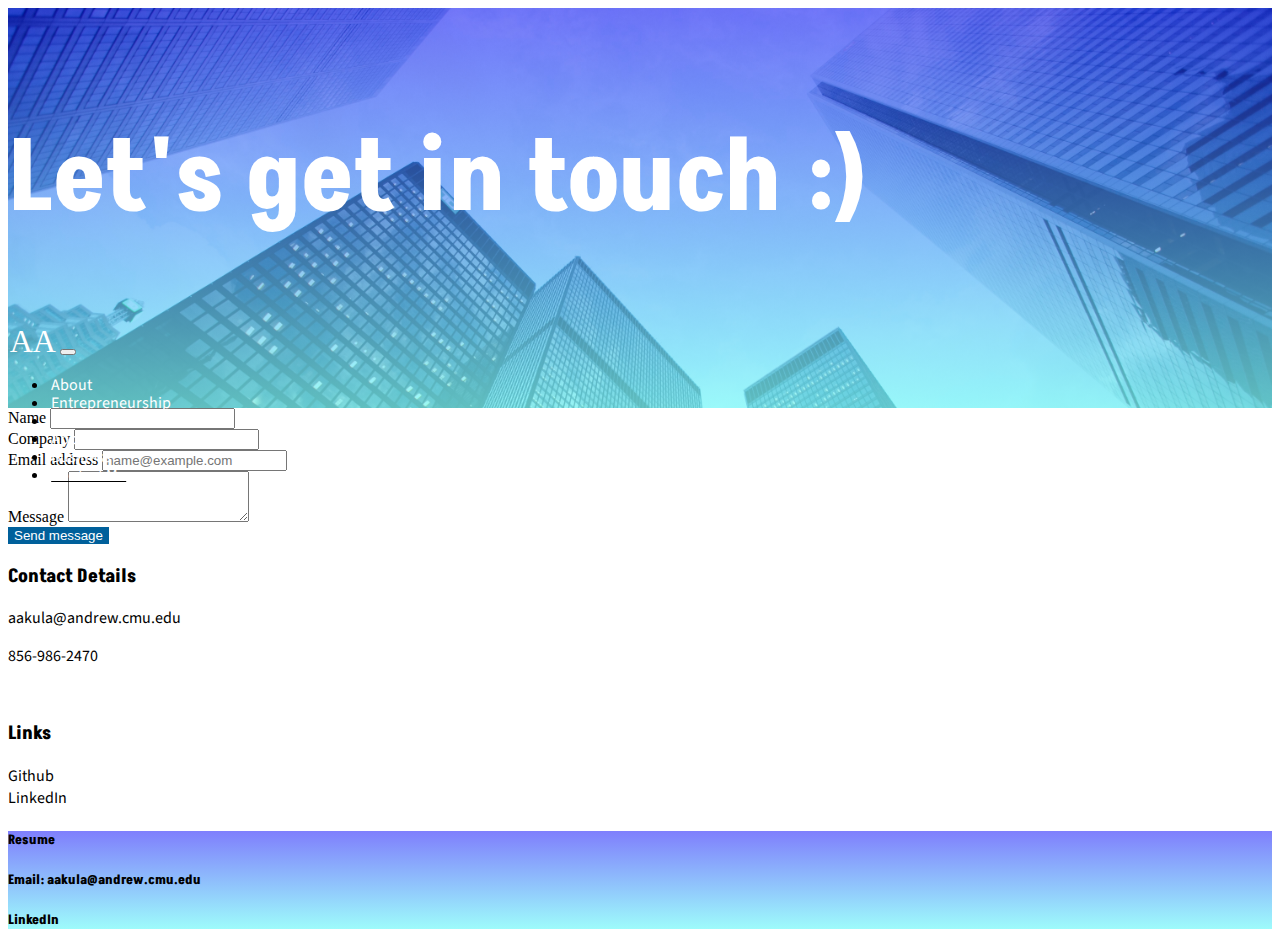
<file: public/contact.html>
<!doctype html>
<html lang="en">
  <head>
    <!-- Required meta tags -->
    <meta charset="utf-8">
    <meta name="viewport" content="width=device-width, initial-scale=1">

    <!-- Bootstrap CSS -->
    <link href="https://cdn.jsdelivr.net/npm/bootstrap@5.1.3/dist/css/bootstrap.min.css" rel="stylesheet" integrity="sha384-1BmE4kWBq78iYhFldvKuhfTAU6auU8tT94WrHftjDbrCEXSU1oBoqyl2QvZ6jIW3" crossorigin="anonymous">
    <link rel="stylesheet" type="text/css" href="css/styles.css">
    <link rel="stylesheet" type="text/css" href="css/nav_bar.css">
    <link rel="stylesheet" type="text/css" href="css/jumbotron.css">

    <title>Anjali Akula</title>
  </head>
  <body>

    <div class = "intro_fold">
      <div class="jumbotron p-4" id = "business_page_fold">
      </br> </br>
        <h1 class = "mt-5" style = "font-size: 100px;" > Let's get in touch :) </h1>
      </div>

    <!-- navigation bar -->
    <nav class="navbar navbar-expand-md">
        <a class="navbar-brand" href="index.html">AA</a>
        <button class="navbar-toggler" type="button" data-toggle="collapse" data-target="#navbarNavAltMarkup" aria-controls="navbarNavAltMarkup" aria-expanded="false" aria-label="Toggle navigation">
          <span class="navbar-toggler-icon"></span>
        </button>
        <div class="collapse navbar-collapse" id="navbarNavAltMarkup">
          <div class="navbar-nav">
            <ul class="navbar-nav">
                <li class="nav-item">
                  <a class="nav-link" href="about.html"> About </a>
                </li>
                <li class="nav-item">
                    <a class="nav-link" href="entrepreneurship.html"> Entrepreneurship </a>
                </li>
                <li class="nav-item">
                    <a class="nav-link" href="web-dev.html">Web Dev</a>
                </li>
                <li class="nav-item">
                    <a class="nav-link" href="app-dev.html">Application Dev</a>
                </li>
                <li class="nav-item">
                    <a class="nav-link" href="business.html">Business</a>
                </li>
                <li class="nav-item active">
                    <a class="nav-link" href="contact.html"> Contact Me </a>
                </li>
                </ul>
          </div>
        </div>
      </nav>
      <!-- intro fold -->
    </div>

    <div class = "container-fluid">
      <div class = "row">
        <div class = "col-md-1"></div>
        <div class = "col-md-7">
          <div class="mb-3">
            <label for="exampleFormControlInput1" class="form-label">Name</label>
            <input class="form-control" id="exampleFormControlInput1" required = "true">
          </div>
          <div class="mb-3">
            <label for="exampleFormControlInput1" class="form-label">Company</label>
            <input class="form-control" id="exampleFormControlInput1" required = "true">
          </div>
          <div class="mb-3">
            <label for="exampleFormControlInput1" class="form-label">Email address</label>
            <input type="email" class="form-control" id="exampleFormControlInput2" placeholder="name@example.com" required = "true">
          </div>
          <div class="mb-3">
              <label for="exampleFormControlTextarea1" class="form-label"> Message </label>
              <textarea class="form-control" id="exampleFormControlTextarea1" rows="3"></textarea>
          </div>
          <button type="submit" class="btn btn-primary"> Send message </button>
        </div>
        <div class = "col-md-3">
          <h3 class = "text-muted"> Contact Details </h3>
            <p> aakula@andrew.cmu.edu </p>
            <p> 856-986-2470 </p>
          </br>
          <h3 class = "text-muted"> Links </h3>
          <a href = "https://github.com/akula-a"> Github </a> </br> 
          <a href = "https://www.linkedin.com/in/anjali-akula/"> LinkedIn </a>
        </div>
      </div>
    </div>
    
    
   <!-- footer -->
  <div class = "row p-4" id = "footer">
    <a class = "col-md-4 text-center" href = "resume.pdf"> <h5> Resume </h5> </a>
    <h5 class = "col-md-4 text-center" style = "color: black;">  Email: aakula@andrew.cmu.edu </h5> 
    <a class = "col-md-4 text-center" href = "https://www.linkedin.com/in/anjali-akula/"> <h5> LinkedIn </h5> </a>
  </div>

    <!-- Bootstrap Bundle with Popper -->
    <script src="https://cdn.jsdelivr.net/npm/bootstrap@5.1.3/dist/js/bootstrap.bundle.min.js" integrity="sha384-ka7Sk0Gln4gmtz2MlQnikT1wXgYsOg+OMhuP+IlRH9sENBO0LRn5q+8nbTov4+1p" crossorigin="anonymous"></script>
  </body>
</html>
</file>
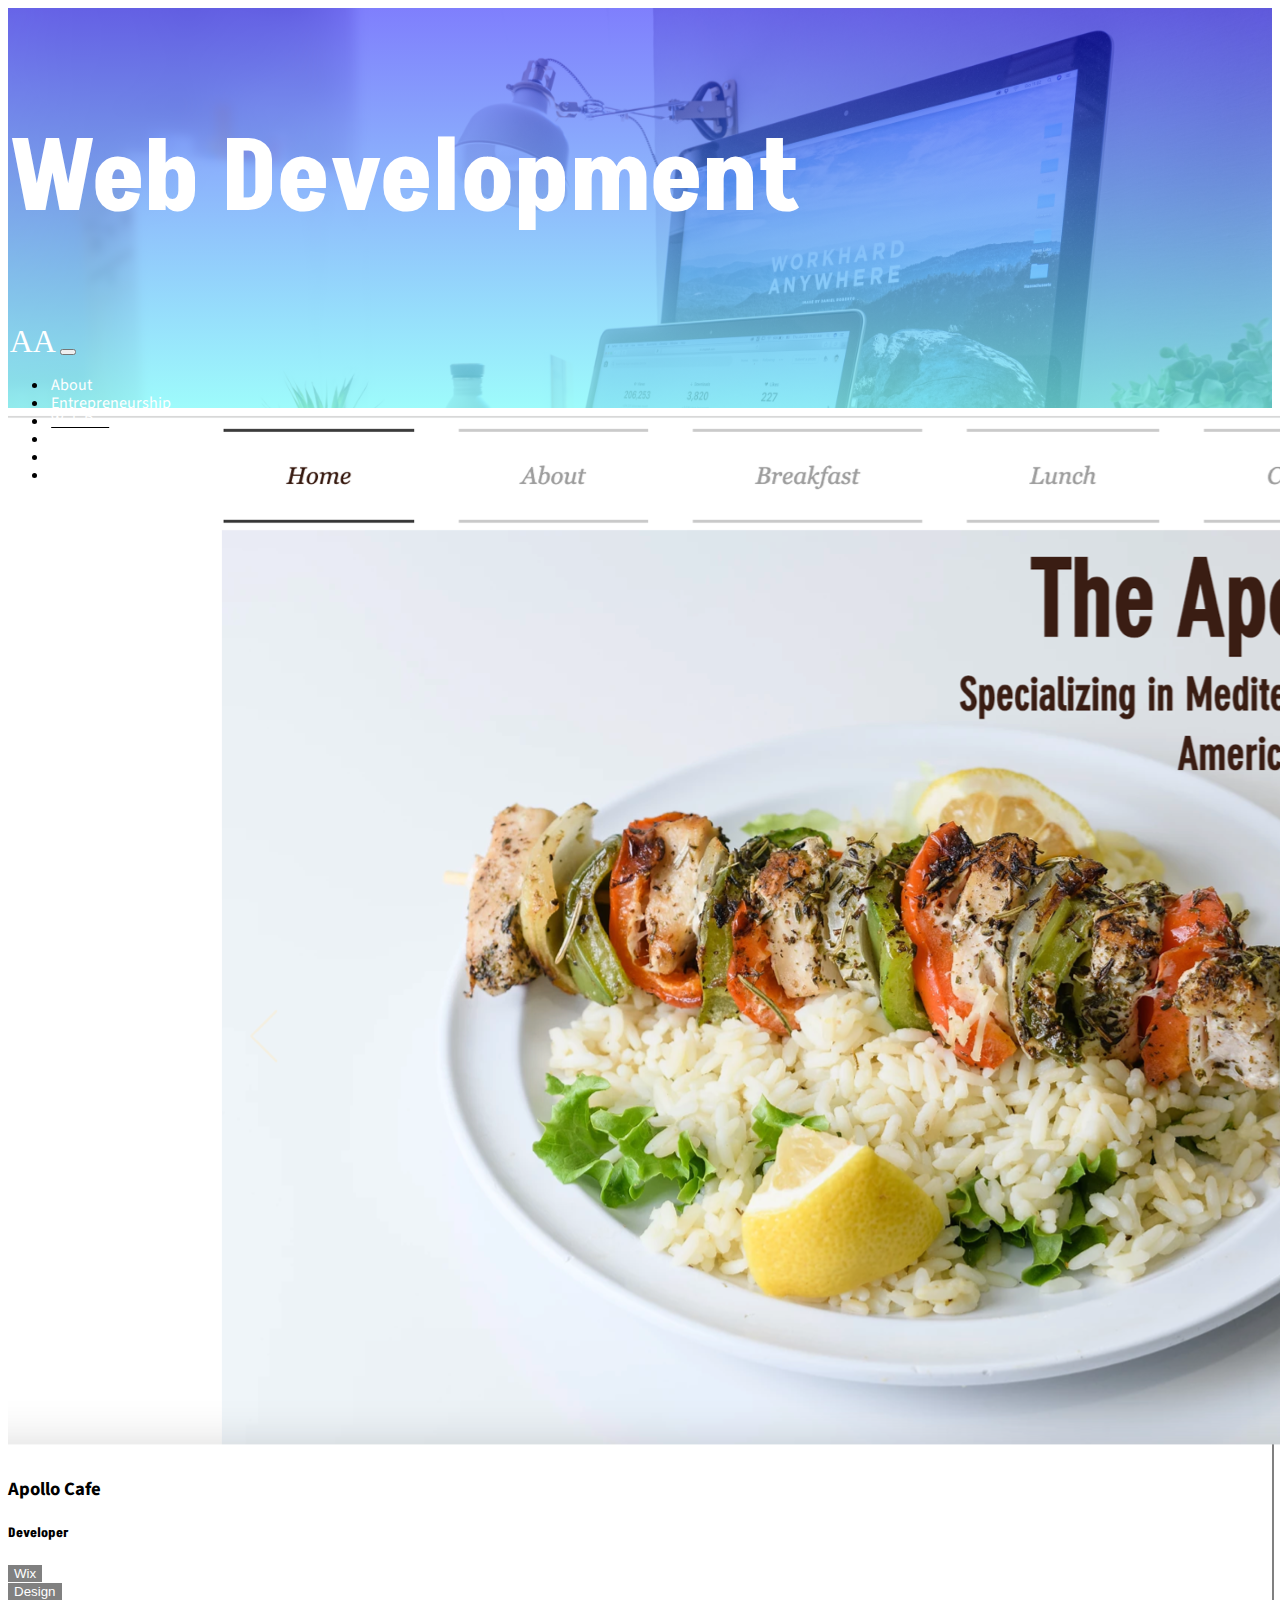
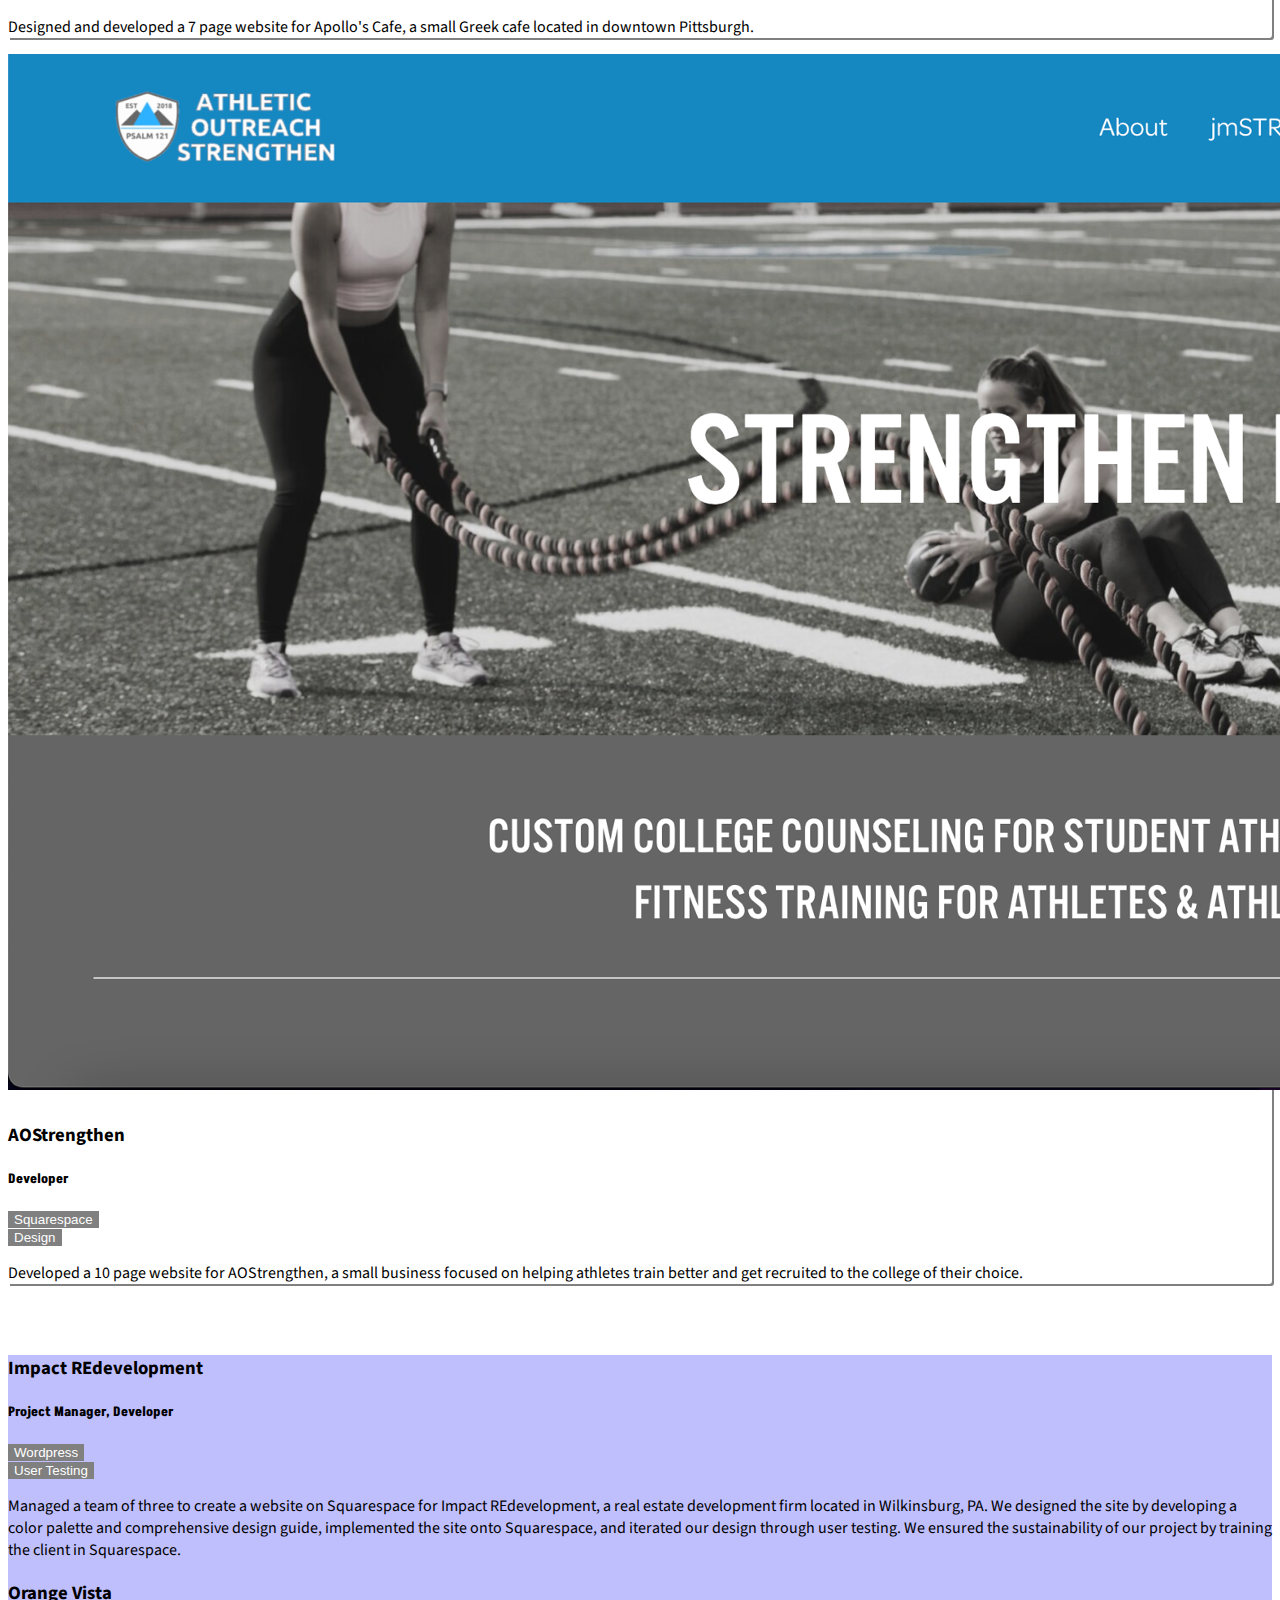
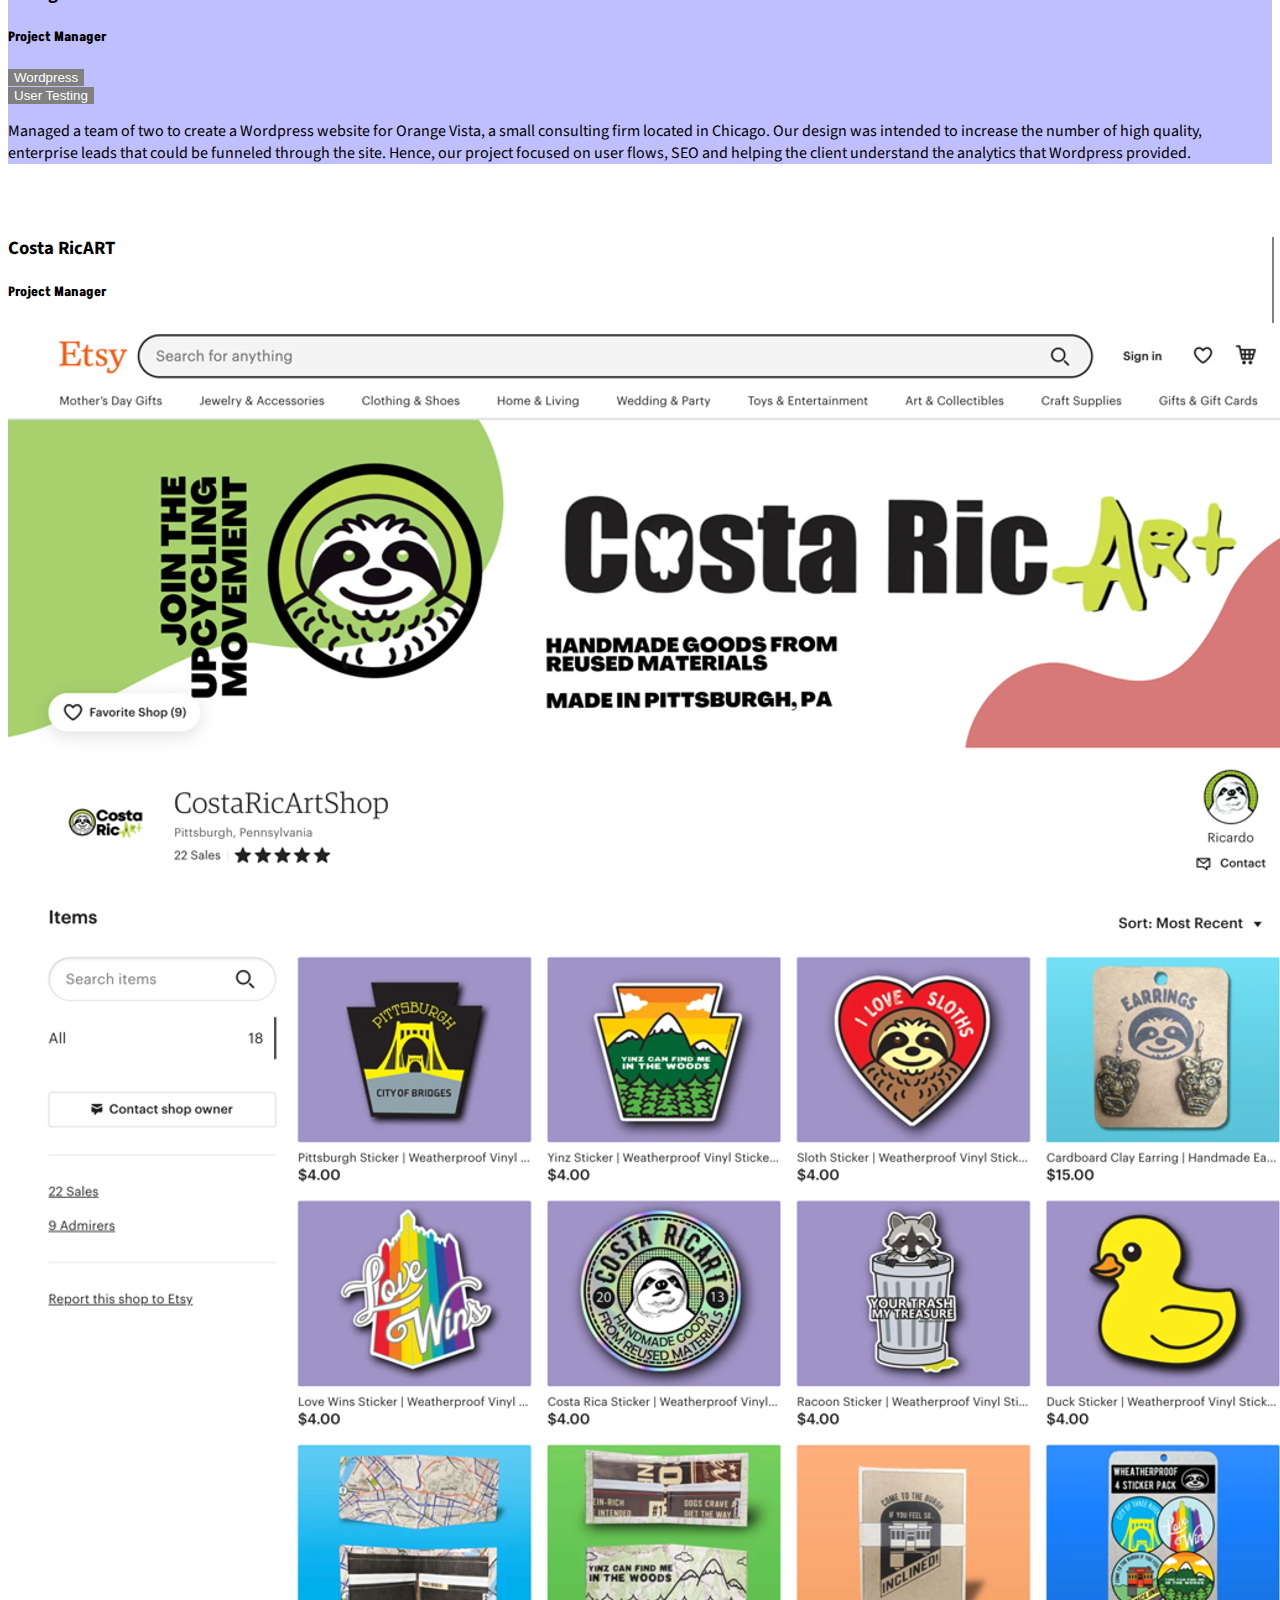
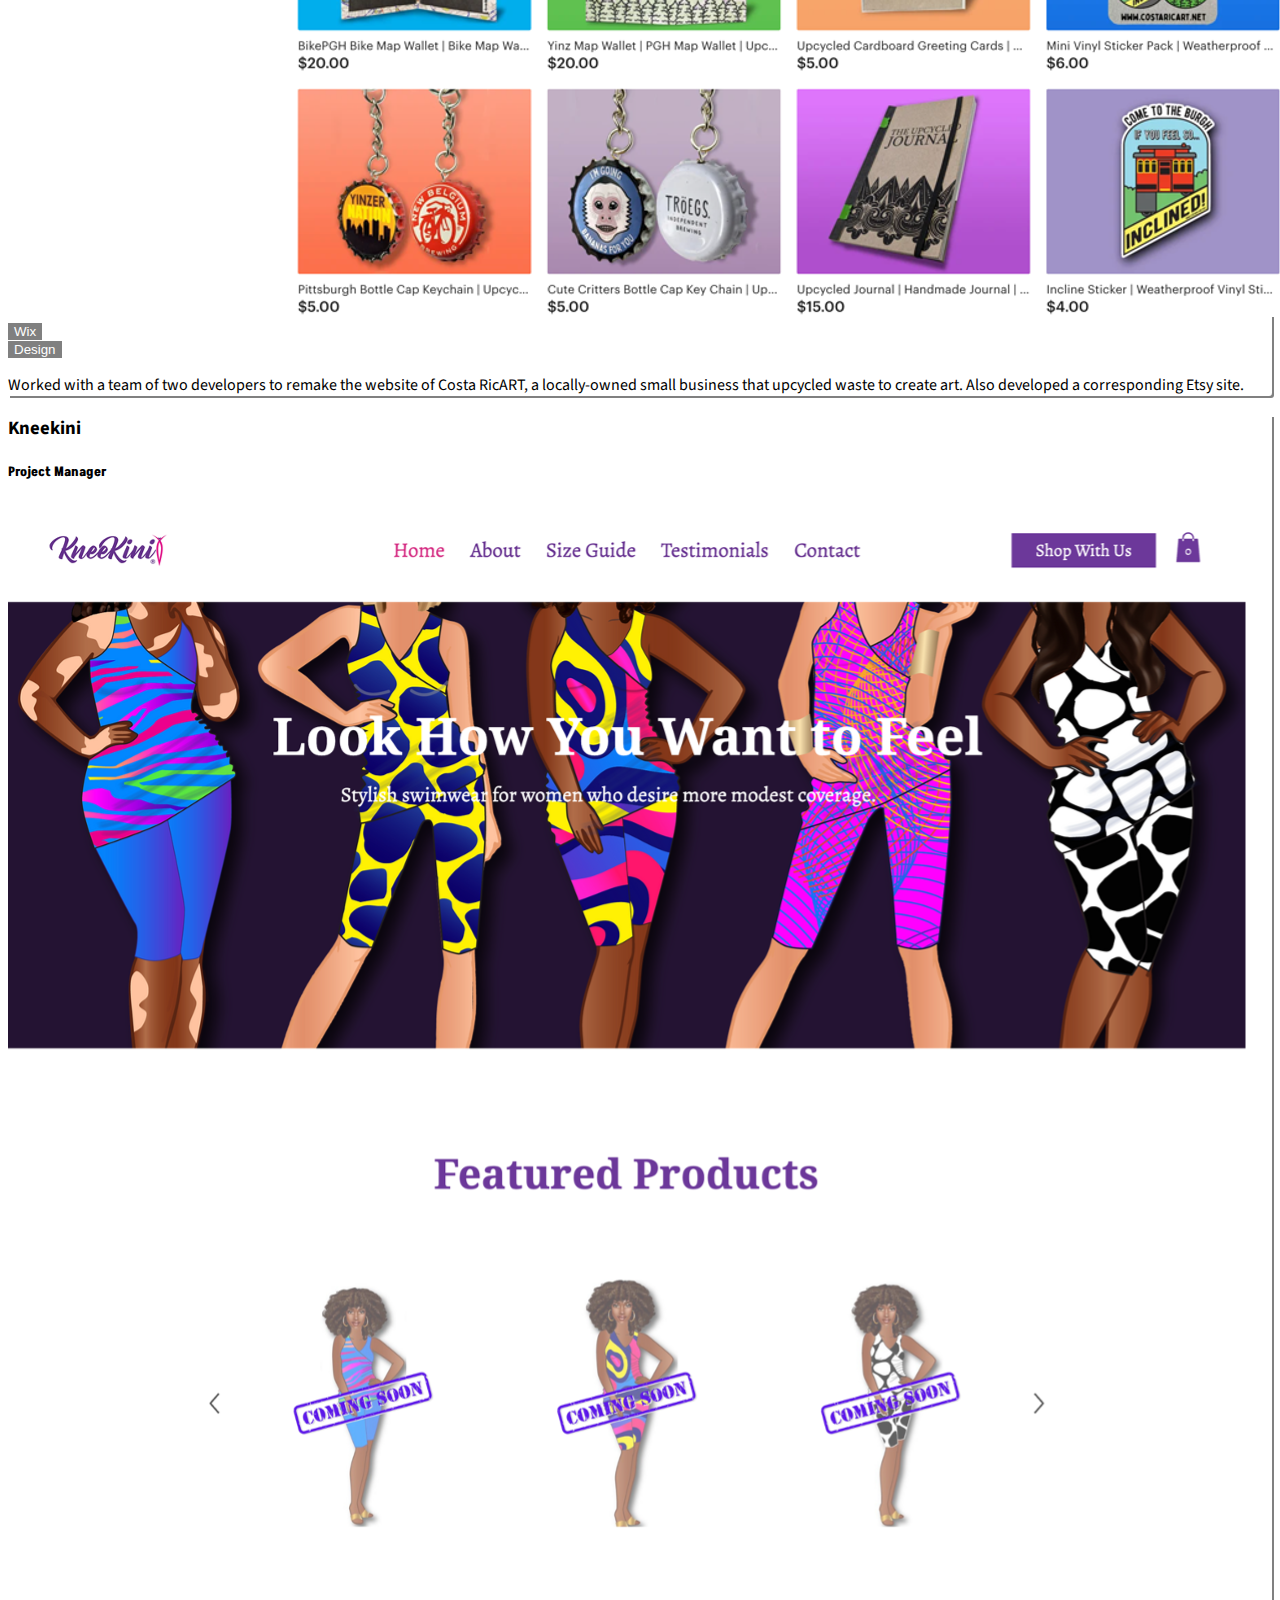
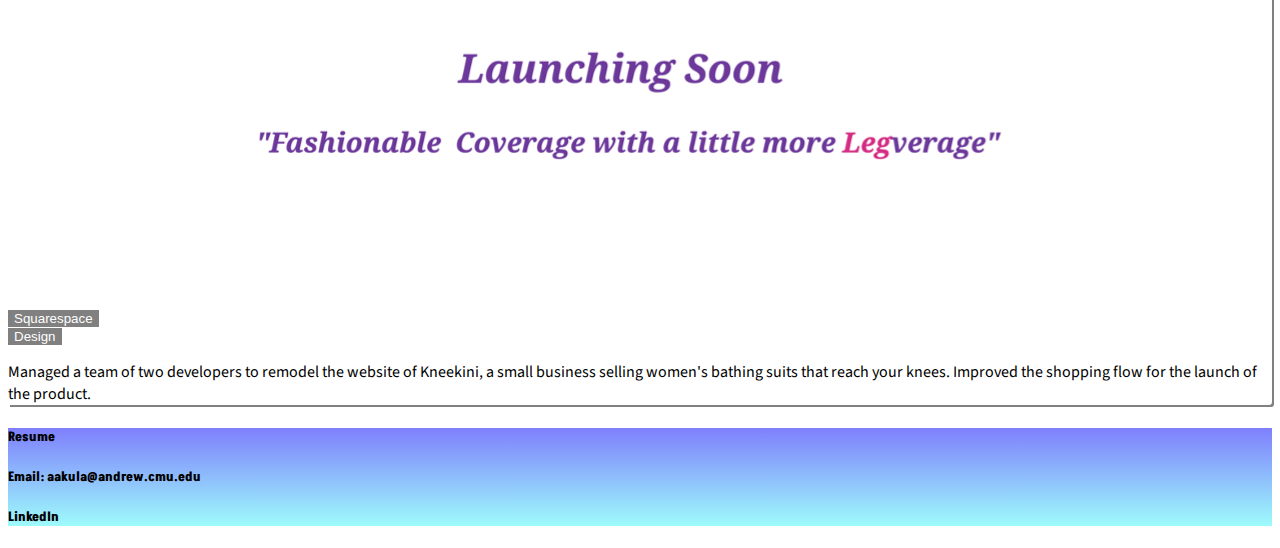
<file: public/web-dev.html>
<!doctype html>
<html lang="en">
  <head>
    <!-- Required meta tags -->
    <meta charset="utf-8">
    <meta name="viewport" content="width=device-width, initial-scale=1">

    <!-- Bootstrap CSS -->
    <link href="https://cdn.jsdelivr.net/npm/bootstrap@5.1.3/dist/css/bootstrap.min.css" rel="stylesheet" integrity="sha384-1BmE4kWBq78iYhFldvKuhfTAU6auU8tT94WrHftjDbrCEXSU1oBoqyl2QvZ6jIW3" crossorigin="anonymous">
    <link rel="stylesheet" type="text/css" href="css/styles.css">
    <link rel="stylesheet" type="text/css" href="css/nav_bar.css">
    <link rel="stylesheet" type="text/css" href="css/jumbotron.css">

    <title> Anjali Akula </title>
  </head>
  <body>
    <div class = "intro_fold">
      <div class="jumbotron p-4" id = "web_page_fold">
      </br> </br>
        <h1 class = "mt-5" style = "font-size: 100px;" > Web Development </h1>
      </div>

    <!-- navigation bar -->
    <nav class="navbar navbar-expand-md">
        <a class="navbar-brand" href="index.html">AA</a>
        <button class="navbar-toggler" type="button" data-toggle="collapse" data-target="#navbarNavAltMarkup" aria-controls="navbarNavAltMarkup" aria-expanded="false" aria-label="Toggle navigation">
          <span class="navbar-toggler-icon"></span>
        </button>
        <div class="collapse navbar-collapse" id="navbarNavAltMarkup">
          <div class="navbar-nav">
            <ul class="navbar-nav">
                <li class="nav-item">
                  <a class="nav-link" href="about.html"> About </a>
                </li>
                <li class="nav-item">
                    <a class="nav-link" href="entrepreneurship.html"> Entrepreneurship </a>
                </li>
                <li class="nav-item active">
                    <a class="nav-link" href="web-dev.html">Web Dev</a>
                </li>
                <li class="nav-item">
                    <a class="nav-link" href="app-dev.html">Application Dev</a>
                </li>
                <li class="nav-item">
                    <a class="nav-link" href="business.html">Business</a>
                </li>
                <li class="nav-item">
                    <a class="nav-link" href="contact.html"> Contact Me </a>
                </li>
                </ul>
          </div>
        </div>
      </nav>
      <!-- intro fold end div -->
    </div>

    <!-- page content -->

    <div class = "row m-4">
      <div class = "col-md-1"></div>
      <div class="col-md-4 card" id = "card-effects" style = "border-color: rgba(125, 250, 250, 0.45);" >
        <img src="images/web-dev/apollo-cafe.png" class="card-img-top p-4" alt="Apollo Cafe's website">
          <h3 class = "card-title"> <a href = "https://www.apollocafepittsburgh.com/"> Apollo Cafe </a> </h3>
          <h5 class = "card-subtitle"> Developer </h5>
        <!-- Skills Gained -->
        <div class = "row justify-content-md-center m-2">
          <div class = "col-md-4"> <button type="button" class="btn" id = "skill-btn"> Wix </button> </div>
          <div class = "col-md-4"> <button type="button" class="btn" id = "skill-btn"> Design </button> </div>
        </div>
        <div class="card-body">
          <p class="card-text text-center"> Designed and developed a 7 page website for Apollo's Cafe,
             a small Greek cafe located in downtown Pittsburgh. </p>
        </div>
      </div>
      <div class = "col-md-2"></div>
      <div class="col-md-4 card" id = "card-effects" style = "border-color:rgba(125, 250, 250, 0.45);">
        <img src="images/web-dev/aostrengthen.png" class="card-img-top p-4" alt="AOStrengthen's website">
        <h3 class = "card-title"> <a href = "https://www.aostrengthen.com/"> AOStrengthen </a> </h3>
        <h5 class = "card-subtitle text-muted"> Developer </h5>
        <!-- Skills Gained -->
        <div class = "row justify-content-md-center m-2">
          <div class = "col-md-4"> <button type="button" class="btn" id = "skill-btn"> Squarespace </button> </div>
          <div class = "col-md-4"> <button type="button" class="btn" id = "skill-btn"> Design </button> </div>
        </div>
        <div class="card-body">
          <p class="card-text text-center"> Developed a 10 page website for AOStrengthen, a small business focused on helping 
            athletes train better and get recruited to the college of their choice.
          </p>
        </div>
      </div>
      <div class = "col-md-1"></div>
    </div>

  <!-- Spacer -->
  </br>
  </br>

    <div class = "row justify-content-md-center" id = "color-1">
      <div class = "col-md-5 m-4">
        <h3 class = "text-center"> <a href = "https://impactredevelopment.com/"> Impact REdevelopment </a> </h3>
        <h5 class = "card-subtitle text-muted"> Project Manager, Developer </h5>
        <!-- Skills Gained -->
        <div class = "row justify-content-md-center m-2">
          <div class = "col-md-4"> <button type="button" class="btn" id = "skill-btn"> Wordpress </button> </div>
          <div class = "col-md-4"> <button type="button" class="btn" id = "skill-btn"> User Testing </button> </div>
        </div>
        <p> Managed a team of three to create a website on Squarespace for Impact REdevelopment, a real estate
          development firm located in Wilkinsburg, PA. We designed the site by developing a color palette and comprehensive
          design guide, implemented the site onto Squarespace, and iterated our design through user testing. We ensured
          the sustainability of our project by training the client in Squarespace. </p>
      </div>
      <div class = "col-md-5 m-4">
        <h3 class = "text-center"> <a href = "https://orangevista.com/"> Orange Vista </a> </h3>
        <h5 class = "card-subtitle text-muted"> Project Manager </h5>
        <!-- Skills Gained -->
        <div class = "row justify-content-md-center m-2">
          <div class = "col-md-4"> <button type="button" class="btn" id = "skill-btn"> Wordpress </button> </div>
          <div class = "col-md-4"> <button type="button" class="btn" id = "skill-btn"> User Testing </button> </div>
        </div>
        <p> Managed a team of two to create a Wordpress website for Orange Vista, a small consulting firm located in Chicago. 
            Our design was intended to increase the number of high quality, enterprise leads that could be funneled through the 
            site. Hence, our project focused on user flows, SEO and helping the client understand the analytics that Wordpress
            provided. </p>
      </div>
    </div>

  <!-- Spacer -->
  </br>
  </br>

    <div class = "row m-4">
      <div class = "col-md-1"></div>
      <div class="col-md-4 card" id = "card-effects" style = "border-color: rgba(125, 250, 250, 0.45);;">
        <h3 class = "card-title mt-2"> <a href = "https://www.etsy.com/shop/CostaRicArtShop"> Costa RicART </a> </h3>
        <h5 class = "card-subtitle text-muted"> Project Manager </h5>
        <img src="images/web-dev/costa-ricart.png" class="card-img-top p-4" alt="Costa RicART's Etsy website">
        <!-- Skills Gained -->
        <div class = "row justify-content-md-center mt-2">
          <div class = "col-md-4"> <button type="button" class="btn" id = "skill-btn"> Wix </button> </div>
          <div class = "col-md-4"> <button type="button" class="btn" id = "skill-btn"> Design </button> </div>
        </div>
        <div class="card-body">
          <p class="card-text text-center">
            Worked with a team of two developers to remake the website of Costa RicART, a locally-owned small business
            that upcycled waste to create art. Also developed a corresponding Etsy site.
          </p>
        </div>
      </div>
      <div class = "col-md-2"></div>
      <div class="col-md-4 card" id = "card-effects" style = "border-color: rgba(125, 250, 250, 0.45);">
        <h3 class = "card-title mt-2"> <a href = "https://www.kneekini.com/"> Kneekini </a></h3>
        <h5 class = "card-subtitle text-muted"> Project Manager </h5>
        <img src="images/web-dev/kneekini.png" class="card-img-top p-4" alt="Kneekini's website">
        <!-- Skills Gained -->
        <div class = "row justify-content-md-center mt-2">
          <div class = "col-md-4"> <button type="button" class="btn" id = "skill-btn"> Squarespace </button> </div>
          <div class = "col-md-4"> <button type="button" class="btn" id = "skill-btn"> Design </button> </div>
        </div>
        <div class="card-body">
          <p class="card-text text-center">
            Managed a team of two developers to remodel the website of Kneekini, a small business selling
            women's bathing suits that reach your knees. Improved the shopping flow for the launch of the product.
          </p>
        </div>
      </div>
      <div class = "col-md-1"></div>
    </div>


    <!-- footer -->
  <div class = "row p-4" id = "footer">
    <a class = "col-md-4 text-center" href = "resume.pdf"> <h5> Resume </h5> </a>
    <h5 class = "col-md-4 text-center" style = "color: black;">  Email: aakula@andrew.cmu.edu </h5> 
    <a class = "col-md-4 text-center" href = "https://www.linkedin.com/in/anjali-akula/"> <h5> LinkedIn </h5> </a>
  </div>

    <!-- Bootstrap Bundle with Popper -->
    <script src="https://cdn.jsdelivr.net/npm/bootstrap@5.1.3/dist/js/bootstrap.bundle.min.js" integrity="sha384-ka7Sk0Gln4gmtz2MlQnikT1wXgYsOg+OMhuP+IlRH9sENBO0LRn5q+8nbTov4+1p" crossorigin="anonymous"></script>
  </body>
</html>
</file>
<file: public/css/styles.css>
/* Site wide styling */

/* from google fonts */
@import url('https://fonts.googleapis.com/css2?family=Akshar:wght@300;400;600&display=swap');
@import url('https://fonts.googleapis.com/css2?family=Source+Sans+Pro&display=swap');

h1, h2, h3, h4, h5, h6 {
  font-family: 'Akshar', sans-serif;
}

p, a{
  font-family: 'Source Sans Pro', sans-serif;
}

a{
  text-decoration: underline;
}

a:hover{
  color:#00609B;
}

h3:hover {
  text-decoration: underline 0.15em #00609B;
  transition: text-decoration-color 300ms;
}

#color-1{
    background-color: rgba(0, 0, 250, 0.25);
}

#color-2{
    background-color: rgba(125, 250, 250, 0.45);
}


a{
  color: black;
  text-decoration: none;
}

/* Button styling */

.btn{
    background-color: #00609B;
    border: #00609B;
    color:white;
}

.btn:hover{
  transform: scale(1.03);
  color:white;
}

#skill-btn{
  background-color: grey;
  border: grey;
  color: white;
}

#skill-btn:hover{
  transform: scale(1.03);
}


/* Footer styling */
#footer{
    background: 
    linear-gradient(
      rgba(0, 0, 250, 0.50), 
      rgba(125, 250, 250, 0.75)
    );
    background-repeat: no-repeat;
    color:white !important;
    margin-top: 1em;
}

/* Card styling */

#card-effects{
  border-width: 3px;
  box-shadow: 2px 2px grey;
  transition: transform .2s;
  border-radius: 3px 0 3px 0;
}

#card-effects:hover{
  -ms-transform: scale(1.1); /* IE 9 */
  -webkit-transform: scale(1.1); /* Safari 3-8 */
  transform: scale(1.02); 
}

.app-dev-img:hover{
  -ms-transform: scale(1.1); /* IE 9 */
  -webkit-transform: scale(1.1); /* Safari 3-8 */
  transform: scale(1.02); 
}

/* Hover over image effect */
.link-container {
  position: relative;
}

.hover-img {
  opacity: 1;
  display: block;
  width: 100%;
  height: auto;
  transition: .5s ease;
  backface-visibility: hidden;
}

.middle {
  transition: .5s ease;
  opacity: 0;
  top: 50%;
  left: 50%;
  position: absolute;
  transform: translate(-50%, -50%);
  -ms-transform: translate(-50%, -50%);
  text-align: center;
}

.link-container:hover .hover-img {
  opacity: 0.3;
}

.link-container:hover .middle {
  opacity: 1;
}
</file>
<file: public/css/nav_bar.css>
/* Nav bar styling */
nav{
    position: absolute;
}

.navbar-nav{
    margin-left:auto;
}

a.nav-link{
    color:white;
    margin: 0.2em;
    line-height: 0.2em;
}

a.nav-link:hover{
    color:black;
    text-decoration: underline;
}

li.active{
    text-decoration: underline;
}

.intro_fold nav{
    z-index: 3;
    bottom:25em;
}

a.navbar-brand{
  font-size: 2em;
  font-family: cursive;
  color:white;
  margin-left: 1%;
}
</file>
<file: public/css/jumbotron.css>
/* Jumbotron styling */ 
.jumbotron{
    background-repeat: no-repeat;
    background-attachment: fixed;
    color:white !important;
    height:36em;
    font-weight: bold;
  }
  
  .display-4{
      font-size: 140px;
      position: relative;
      z-index:2;
  }
  
/* Home page jumbotron styling */ 
  #intro_img{
      position: absolute;
      z-index:1;
      margin-left:65%;
      margin-top:4.5em;
      height: 30em;
  }
  
  .intro_noun{
      position: relative;
      font-weight: bold;
      z-index:2;
      font-size: 50px;
      animation: fadeIn linear 2s;
      -webkit-animation: fadeIn linear 2s;
      -moz-animation: fadeIn linear 2s;
      -o-animation: fadeIn linear 2s;
      -ms-animation: fadeIn linear 2s;
  }
  
  @keyframes fadeIn {
      0% { opacity:0; }
      50% { opacity: 0;}
      100% { opacity:1; }
    }
    
    @-moz-keyframes fadeIn {
        0% { opacity:0; }
        50% { opacity: 0;}
        100% { opacity:1; }
    }
    
    @-webkit-keyframes fadeIn {
        0% { opacity:0; }
        50% { opacity: 0;}
        100% { opacity:1; }
    }
    
    @-o-keyframes fadeIn {
        0% { opacity:0; }
        50% { opacity: 0;}
        100% { opacity:1; }
    }
    
    @-ms-keyframes fadeIn {
        0% { opacity:0; }
        50% { opacity: 0;}
        100% { opacity:1; }
  }
  
  #intro_designer{
      animation-delay: 2s;
      font-family: cursive;
  }
  
  #intro_dev{
      animation-delay: 4s;
      font-family:'Courier New', Courier, monospace;
      background-image: url("../images/headshot-nobg.png");
  }
  
  #intro_message{
      position: sticky;
      position: relative;
      float: left;
  }
  
  #intro_scrolling{
      position: default;
      float: right; 
  }
  
  #home_page_fold{
    background: 
    linear-gradient(
      rgba(0, 0, 250, 0.50), 
      rgba(125, 250, 250, 0.75)
    ),
    url("../images/jumbotron/business.jpg");
    background-size:cover;
  }
  
/* Specific page folds */
  #business_page_fold{
    background: 
    linear-gradient(
      rgba(0, 0, 250, 0.50), 
      rgba(125, 250, 250, 0.75)
    ),
    url("../images/jumbotron/business.jpg");
    background-size:cover;
    height: 25em;
  }
  
  #entre_page_fold{
    background: 
    linear-gradient(
      rgba(0, 0, 250, 0.50), 
      rgba(125, 250, 250, 0.75)
    ),
    url("../images/jumbotron/entrepreneurship.jpg");
    background-size:cover;
    height: 25em;
  }
  
  #app_page_fold{
    background: 
    linear-gradient(
      rgba(0, 0, 250, 0.50), 
      rgba(125, 250, 250, 0.75)
    ),
    url("../images/jumbotron/app-dev.jpg");
    background-size:cover;
    height: 25em;
  }
  
  #web_page_fold{
    background: 
    linear-gradient(
      rgba(0, 0, 250, 0.50), 
      rgba(125, 250, 250, 0.75)
    ),
    url("../images/jumbotron/web-dev.jpg");
    background-size:cover;
    height: 25em;
  }
</file>
<file: public/css/about.css>
.slideanim {
    visibility:hidden;
    visibility:visible\9;/*For old IE browsers IE6-8 */
}
.slideanim.slide {                  
    visibility: visible;                  
    animation: slide 1s;
}
.slideanim::after {
    /* useful when its child elements are float:left; */
    content: "";
    display: table;
    clear: both;
}
@keyframes slide {
    0% {
        opacity: 0;
        transform: translateY(50%);
    } 
    100% {
        opacity: 1;
        transform: translateY(0);
    } 
}
</file>
